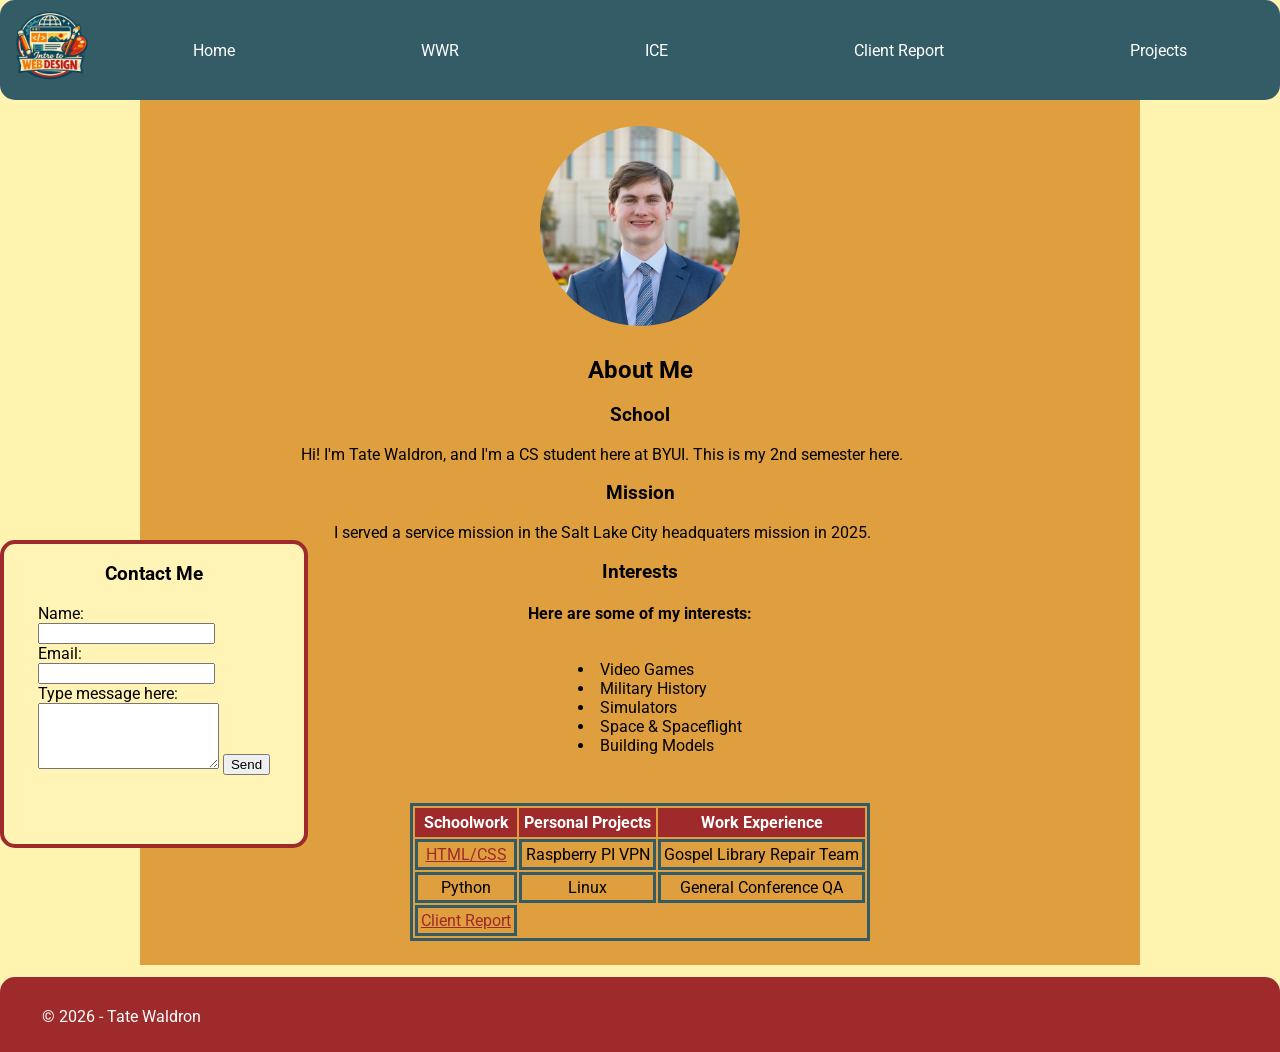
<file: index.html>
<!DOCTYPE html>
<html lang="en">

<head>
    <meta charset="UTF-8">
    <meta name="viewport" content="width=device-width, initial-scale=1.0">
    <title>Portal Page</title>
    <link rel="stylesheet" href="styles/styles.css">
</head>

<body>
    <div id="content">
        <header>
            <img class="logo" src="images/wdd130logo.png" alt="Logo">
            <nav>
                <a href="index.html">Home</a>
                <a href="wwr/index.html">WWR</a>
                <a href="ice.html">ICE</a>
                <a href="client_report.html">Client Report</a>
                <a href="projects.html">Projects</a>
            </nav>
        </header>
        <main class="info">
            <section id="aboutme">
                <img src="images/tatew.jpg" alt="me" id="portrait">
                <h1>About Me</h1>
                <section id="school">
                    <h3>School</h3>
                    <p>Hi! I'm Tate Waldron, and I'm a CS student here at BYUI. This is my 2nd semester here.</p>
                </section>
                <section id="mission">
                    <h3>Mission</h3>
                    <p>I served a service mission in the Salt Lake City headquaters mission in 2025.</p>
                </section>
                <section id="interests">
                    <h3>Interests</h3>
                    <h4>Here are some of my interests:</h4>
                    <ul>
                        <li>Video Games</li>
                        <li>Military History</li>
                        <li>Simulators</li>
                        <li>Space & Spaceflight</li>
                        <li>Building Models</li>
                    </ul>
                </section id="table">
                <!--Pretend this are links to additional webpages!-->
                <table>
                    <tr>
                        <th>Schoolwork</th>
                        <th>Personal Projects</th>
                        <th>Work Experience</th>
                    </tr>
                    <tr>
                        <td><a href="ice.html">HTML/CSS</a></td>
                        <td>Raspberry PI VPN</td>
                        <td>Gospel Library Repair Team</td>
                    </tr>
                    <tr>
                        <td>Python</td>
                        <td>Linux</td>
                        <td>General Conference QA</td>
                    </tr>
                    <tr>
                        <td><a href="client_report.html">Client Report</a></td>
                    </tr>
                </table>
            </section>
        </main>
        <aside>
            <section id="contact">
                <h1>Contact Me</h1>
                <form>
                    <label for="name">Name:</label><br>
                    <input type="text" id="name" name="name"><br>
                    <label for="email">Email:</label><br>
                    <input type="email" id="email" name="email"><br>
                    <label for="message">Type message here:</label><br>
                    <textarea id="message" name="message" rows="4"></textarea>
                    <input type="submit" value="Send">
                </form>
            </section>
        </aside>
        <footer>
            <p>&copy; 2026 - Tate Waldron</p>
        </footer>
    </div>
</body>

</html>
</file>
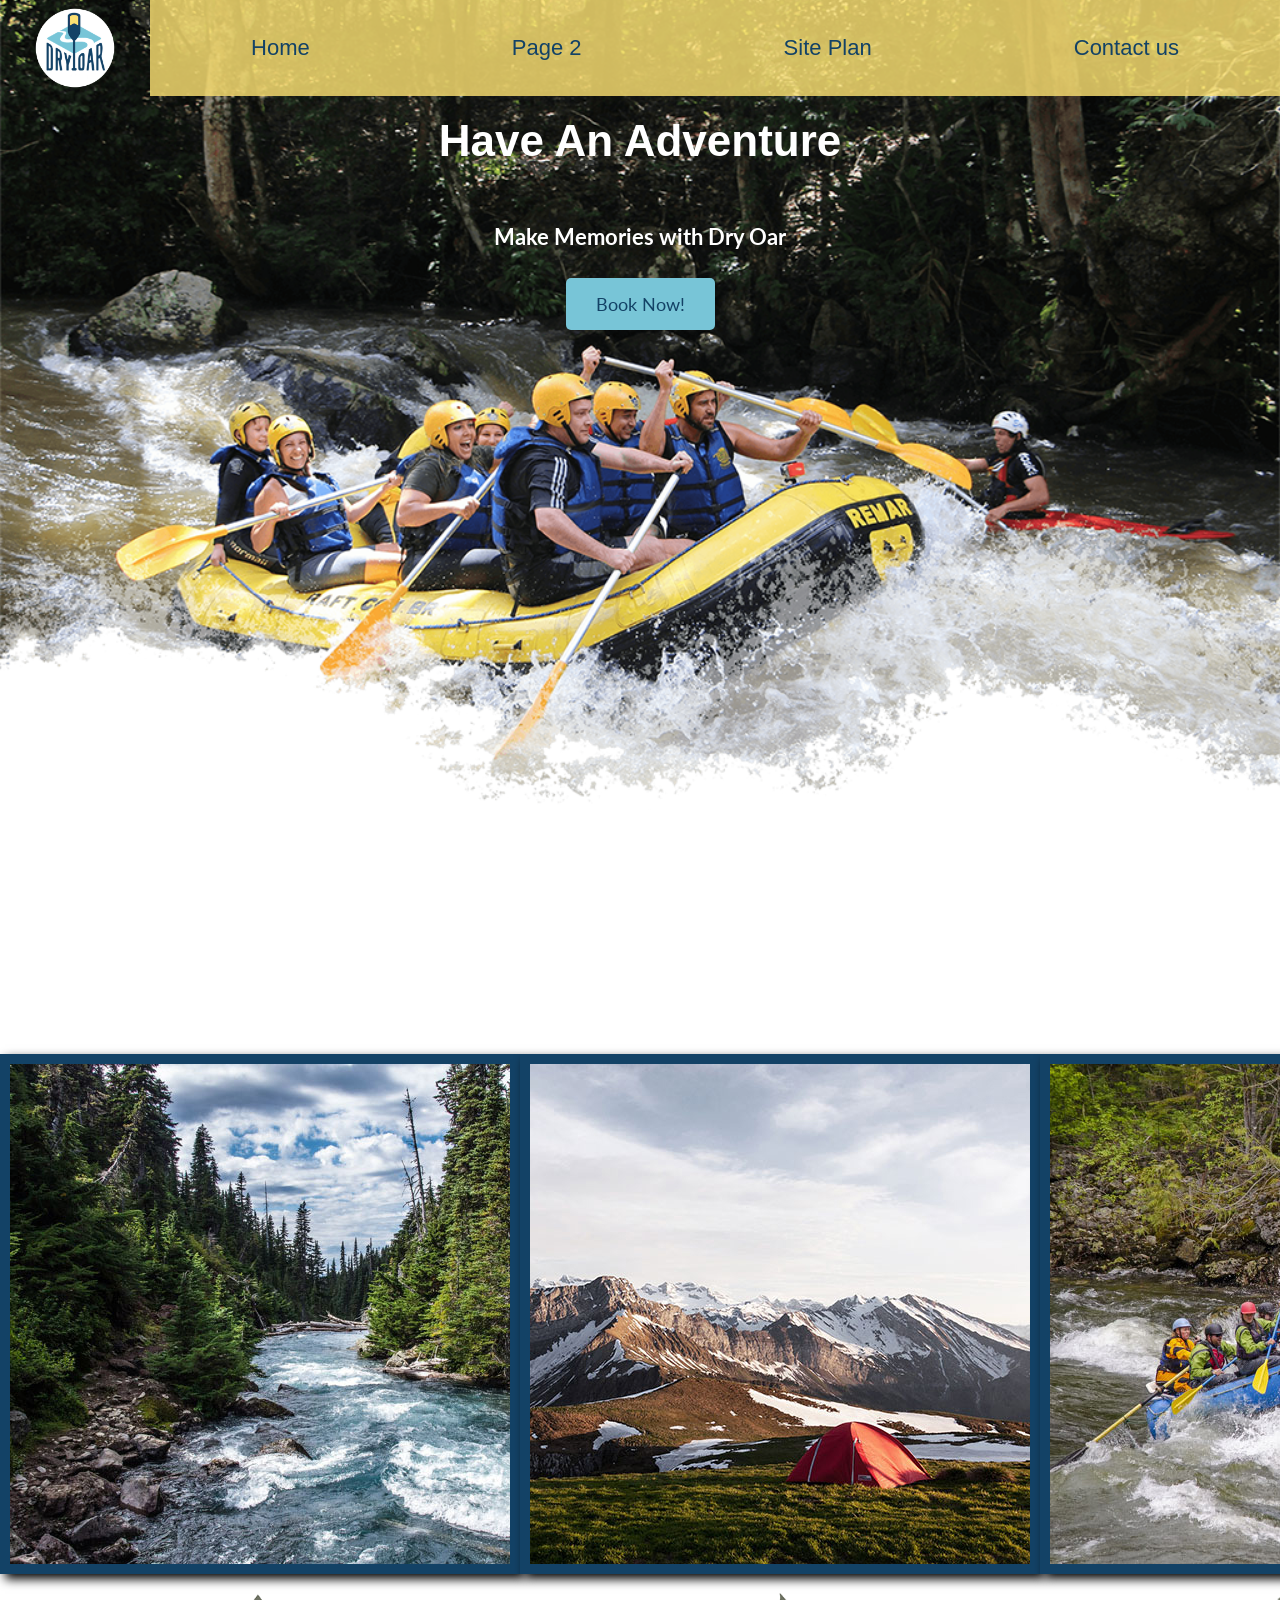
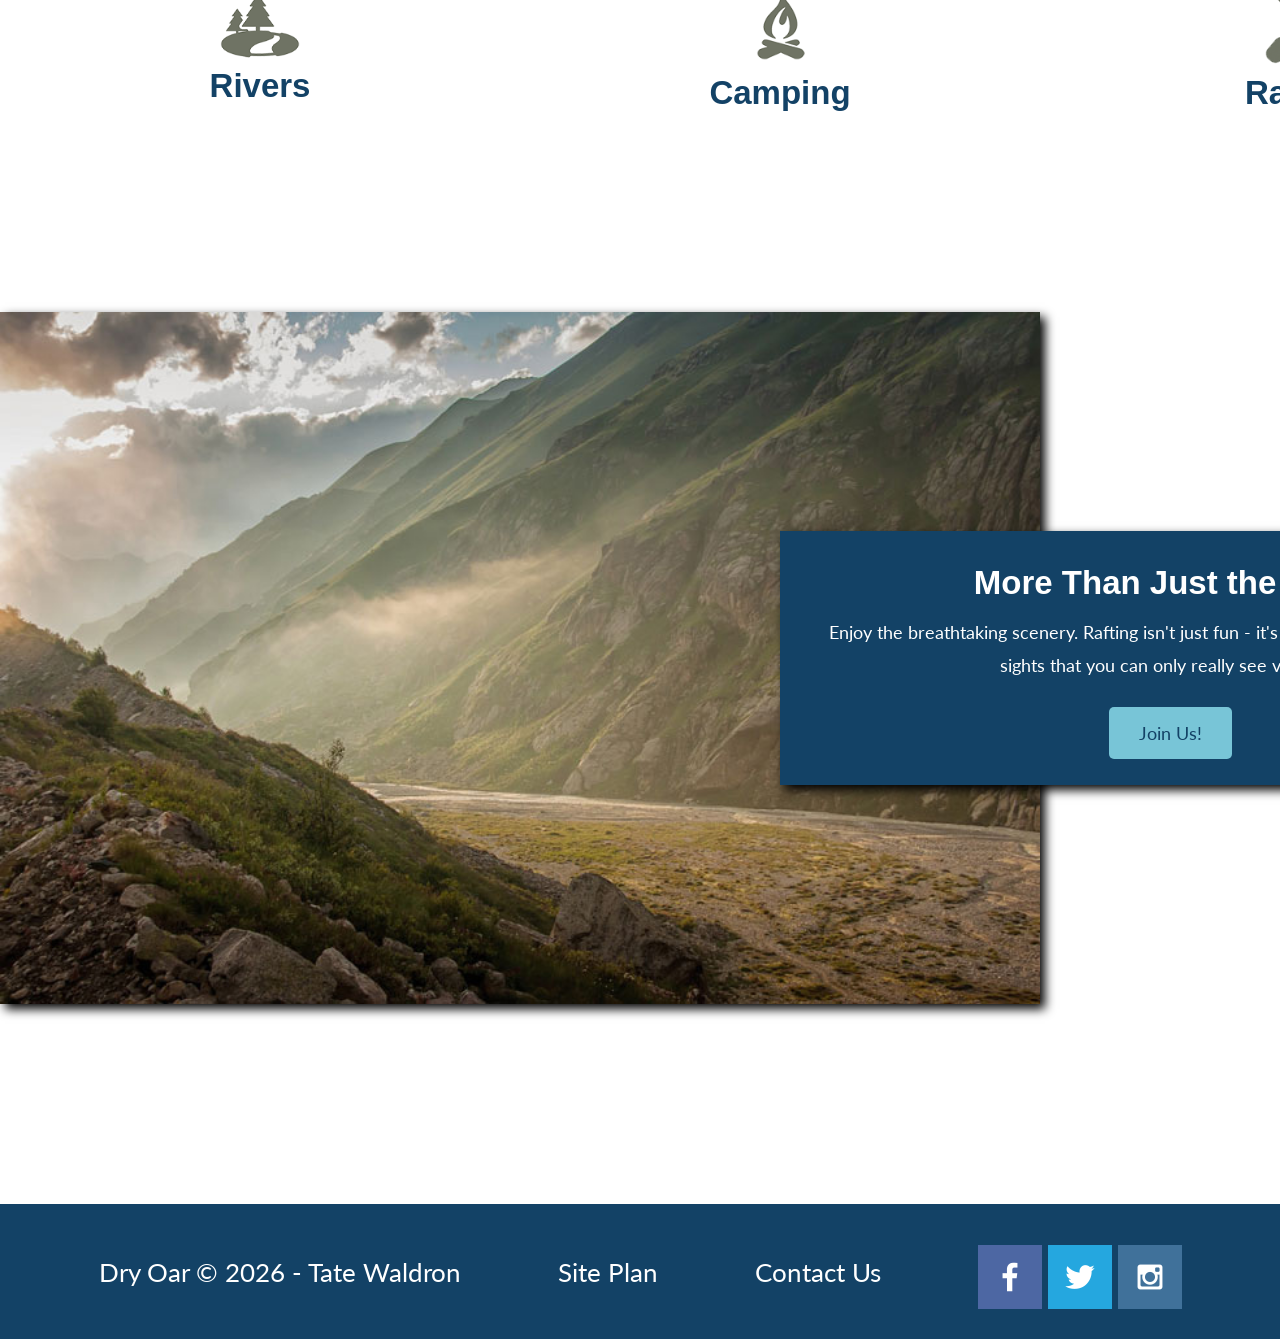
<file: wwr/index.html>
<!DOCTYPE html>
<html lang="en">

<head>
    <meta charset="UTF-8">
    <meta name="viewport" content="width=device-width, initial-scale=1.0">
    <title>Homepage</title>
    <link rel="stylesheet" href="styles/style.css">
</head>

<body>
    <div id="content">
        <header>
            <a id="logo_link" href="index.html">
                <img class="logo" src="images/logo.png" alt="Dry Oar Logo">
            </a>
            <nav>
                <a href="index.html">Home</a>
                <a href="#">Page 2</a>
                <a href="site-plan-rafting.html">Site Plan</a>
                <a href="contactus.html">Contact us</a>
            </nav>
        </header>
        <div id="hero">
            <div id="hero-box">
                <img id="hero-img" src="images/hero.png" alt="People enjoying white water rafting">
            </div>
            <section id="hero-msg">
                <h1 class="home-title">Have An Adventure</h1>
                <h4>Make Memories with Dry Oar</h4>
                <div class="button-box">
                    <a class="book" href="contactus.html">Book Now!</a>
                </div>
            </section>
        </div>
        <main class="home-grid">
            <section class="rivers-card">
                <img class="card-img" src="images/rivers.jpg" alt="river in forest">
                <img class="icon" src="images/river_icon.png" alt="river icon">
                <h2>Rivers</h2>
            </section>
            <section class="camping-card">
                <img class="card-img" src="images/camping.jpg" alt="tent in mountain">
                <img class="icon" src="images/fire_icon.png" alt="fire icon">
                <h2>Camping</h2>
            </section>
            <section class="rapids-card">
                <img class="card-img" src="images/rapids.jpg" alt="rafting boat">
                <img class="icon" src="images/oars.png" alt="oars icon">
                <h2>Rapids</h2>
            </section>
            <div id="background"></div>
            <img class="mountains" src="images/mountains.jpg" alt="Misty Mountains">
            <section class="msg">
                <h2>More Than Just the Thrill</h2>
                <p>Enjoy the breathtaking scenery. Rafting isn't just fun - it's a good way to get to beutiful sights
                    that
                    you can only really see via river!</p>
                <a class="join" href="rivers.html">Join Us!</a>
            </section>
        </main>
        <footer>
            <p>Dry Oar &copy; 2026 - Tate Waldron</p>
            <p><a href="site-plan-rafting.html">Site Plan</a></p>
            <p><a href="contactus.html">Contact Us</a></p>
            <div class="social">
                <a target="_blank" href="https://facebook.com">
                    <img src="images/facebook.png" alt="fb icon">
                </a>
                <a target="_blank" href="https://twitter.com">
                    <img src="images/twitter.png" alt="twitter icon">
                </a>
                <a target="_blank" href="https://instagram.com">
                    <img src="images/instagram.png" alt="instagram icon">
                </a>
            </div>
        </footer>
    </div>
</body>

</html>
</file>
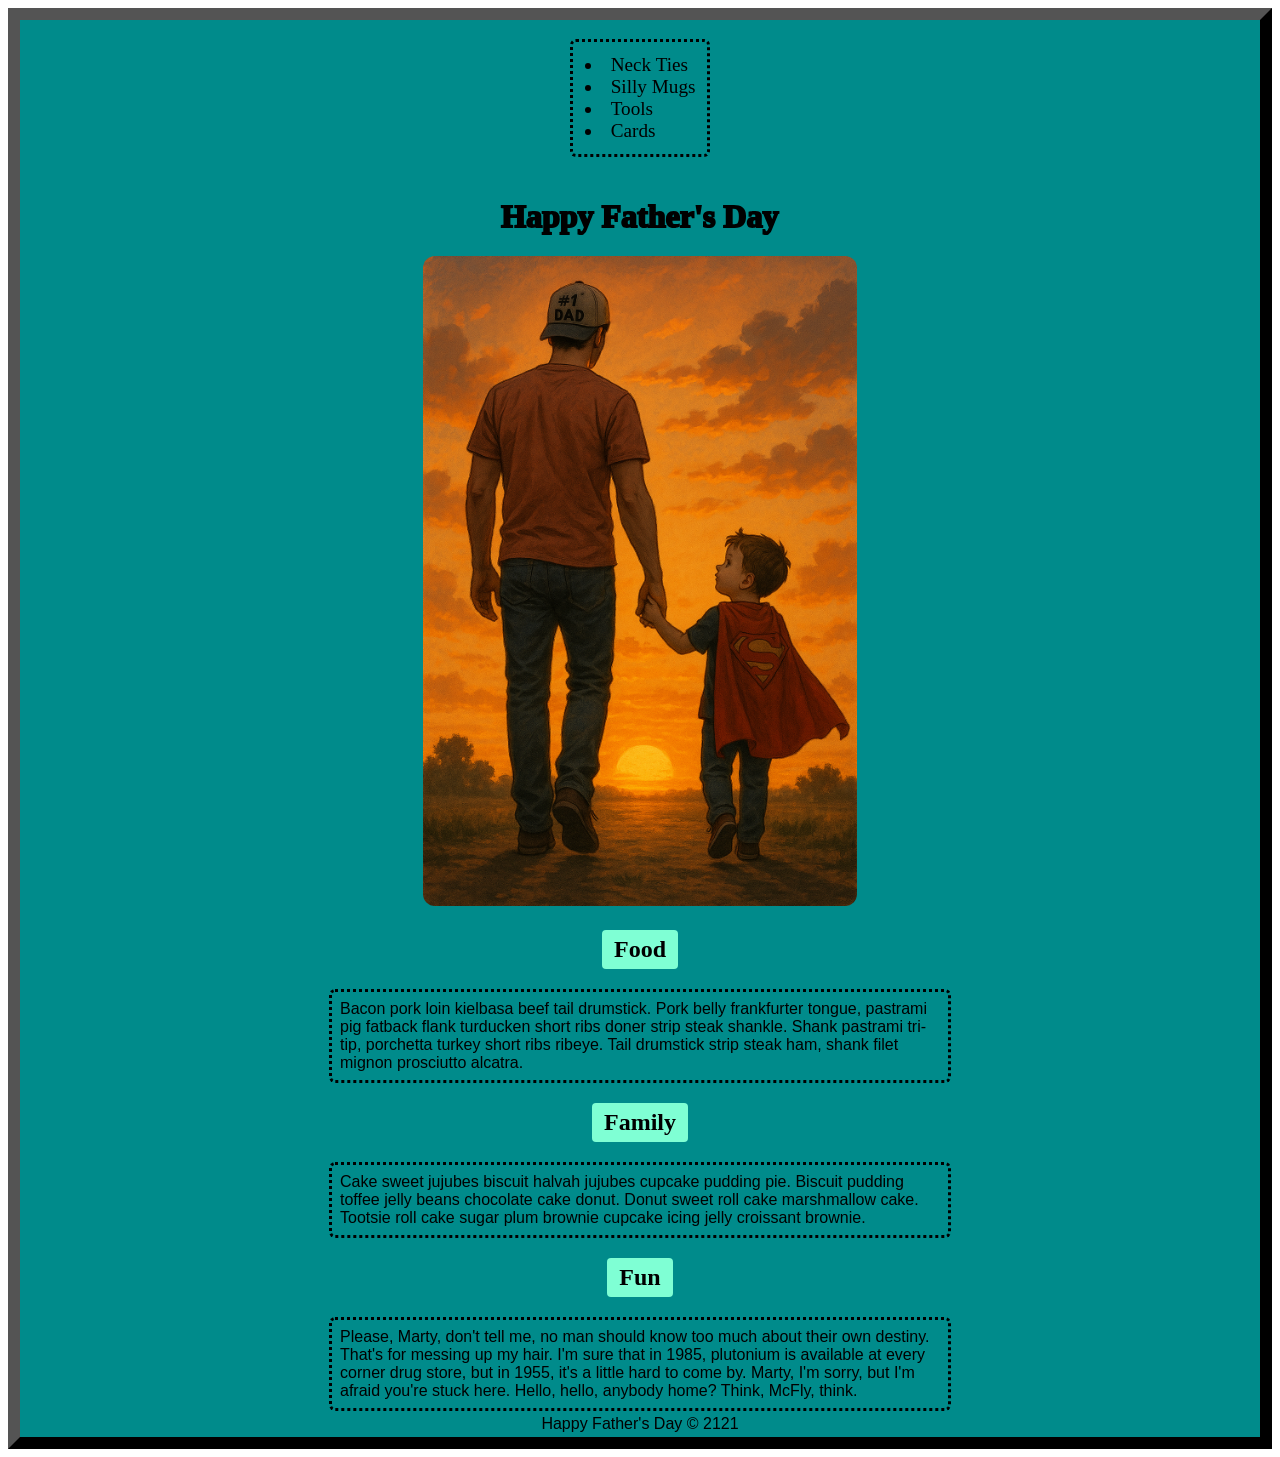
<file: ice/fathersday/index.html>
<!DOCTYPE html>
<html lang="en">

<head>
    <meta charset="UTF-8">
    <meta name="viewport" content="width=device-width, initial-scale=1.0">
    <title>Father's Day Page</title>
    <link rel="stylesheet" href="styles/styles.css">
</head>

<body>
    <div id="wrapper">
        <header>
            <nav>
                <ul>
                    <li>Neck Ties</li>
                    <li>Silly Mugs</li>
                    <li>Tools</li>
                    <li>Cards</li>
                </ul>
            </nav>
        </header>
        <main>
            <h1>Happy Father's Day</h1>
            <img src="images/fathersday.png">
            <section>
                <h2>Food</h2>
                <p>Bacon pork loin kielbasa beef tail drumstick. Pork belly frankfurter tongue,
                     pastrami pig fatback flank turducken short ribs doner strip steak shankle.
                      Shank pastrami tri-tip, porchetta turkey short ribs ribeye. 
                      Tail drumstick strip steak ham, shank filet mignon prosciutto alcatra. </p>
            </section>
            <section>
                <h2>Family</h2>
                <p>Cake sweet jujubes biscuit halvah jujubes cupcake pudding pie. Biscuit
                    pudding toffee jelly beans chocolate cake donut. Donut sweet roll cake
                    marshmallow cake. Tootsie roll cake sugar plum brownie cupcake icing
                    jelly croissant brownie.</p>
            </section>
            <section>
                <h2>Fun</h2>
                <p>Please, Marty, don't tell me, no man should know too much about their own
                     destiny. That's for messing up my hair. I'm sure that in 1985, 
                     plutonium is available at every corner drug store, but in 1955, 
                     it's a little hard to come by. Marty, I'm sorry, but I'm afraid 
                     you're stuck here. Hello, hello, anybody home? Think, McFly, think. 
                     </p>
            </section>
        </main>
        <footer>
            Happy Father's Day &copy; 2121
        </footer>
    </div>
</body>

</html>
</file>
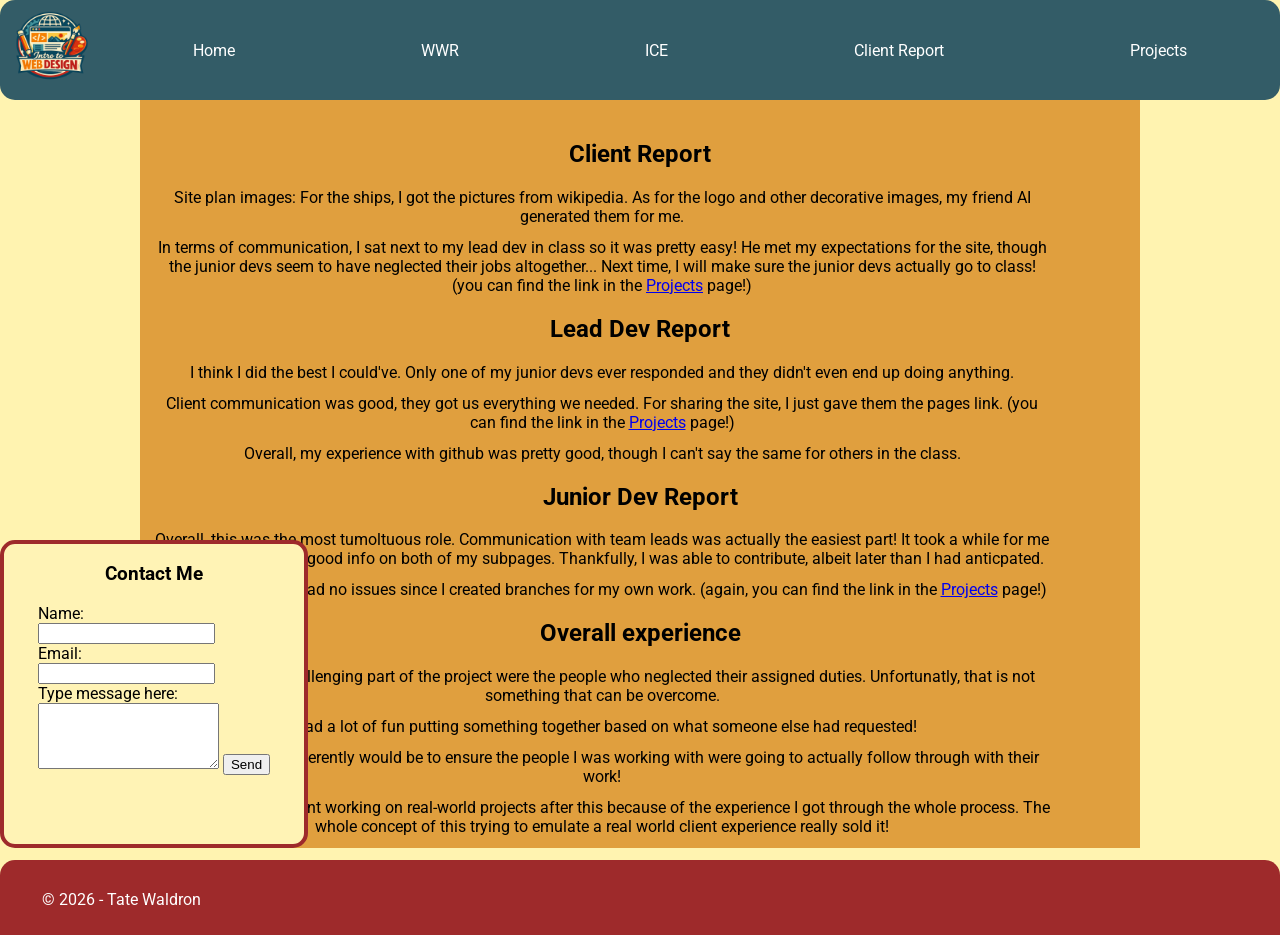
<file: client_report.html>
<!DOCTYPE html>
<html lang="en">

<head>
    <meta charset="UTF-8">
    <meta name="viewport" content="width=device-width, initial-scale=1.0">
    <title>Client Report</title>
    <link rel="stylesheet" href="styles/styles.css">
</head>

<body>
    <div id="content">
        <header>
            <img class="logo" src="images/wdd130logo.png" alt="Logo">
            <nav>
                <a href="index.html">Home</a>
                <a href="wwr/index.html">WWR</a>
                <a href="ice.html">ICE</a>
                <a href="client_report.html">Client Report</a>
                <a href="projects.html">Projects</a>
            </nav>
        </header>
        <main class="info">
            <div class="projreport">
                <h2>Client Report</h2>
                <p>Site plan images: For the ships, I got the pictures from
                    wikipedia. As for the logo and other decorative images, my friend AI generated them
                    for me.</p>
                <p>In terms of communication, I sat next to my lead dev in class so
                    it was pretty easy! He met my expectations for the site,
                    though the junior devs seem to have neglected their jobs
                    altogether... Next time, I will make sure the junior devs
                    actually go to class! (you can find the link in the
                    <a href="projects.html">Projects</a> page!)
                </p>
                <h2>Lead Dev Report</h2>
                <p>I think I did the best I could've. Only one of my junior devs
                    ever responded and they didn't even end up doing anything.
                </p>
                <p>Client communication was good, they got us everything we
                    needed. For sharing the site, I just gave them the pages link.
                    (you can find the link in the <a href="projects.html">Projects</a> page!)
                </p>
                <p>Overall, my experience with github was pretty good, though I
                    can't say the same for others in the class.
                </p>
                <h2>Junior Dev Report</h2>
                <p>Overall, this was the most tumoltuous role. Communication with
                    team leads was actually the easiest part! It took a while for me
                    to actually get some good info on both of my subpages.
                    Thankfully, I was able to contribute, albeit later than I had
                    anticpated.
                </p>
                <p>In terms of github, I had no issues since I created branches
                    for my own work.
                    (again, you can find the link in the <a href="projects.html">Projects</a> page!)
                </p>
                <h2>Overall experience</h2>
                <p>By far the most challenging part of the project were the people
                    who neglected their assigned duties. Unfortunatly, that is not something that can be overcome.
                </p>
                <p>I had a lot of fun putting something together based on what
                    someone else had requested!
                </p>
                <p>What I would do differently would be to ensure the people I was
                    working with were going to actually follow through with their
                    work!
                </p>
                <p>I do feel more confident working on real-world projects after
                    this because of the experience I got through the whole process.
                    The whole concept of this trying to emulate a real world
                    client experience really sold it!
                </p>
            </div>
        </main>
        <aside>
            <section id="contact">
                <h1>Contact Me</h1>
                <form>
                    <label for="name">Name:</label><br>
                    <input type="text" id="name" name="name"><br>
                    <label for="email">Email:</label><br>
                    <input type="email" id="email" name="email"><br>
                    <label for="message">Type message here:</label><br>
                    <textarea id="message" name="message" rows="4"></textarea>
                    <input type="submit" value="Send">
                </form>
            </section>
        </aside>
        <footer>
            <p>&copy; 2026 - Tate Waldron</p>
        </footer>
    </div>
</body>

</html>
</file>
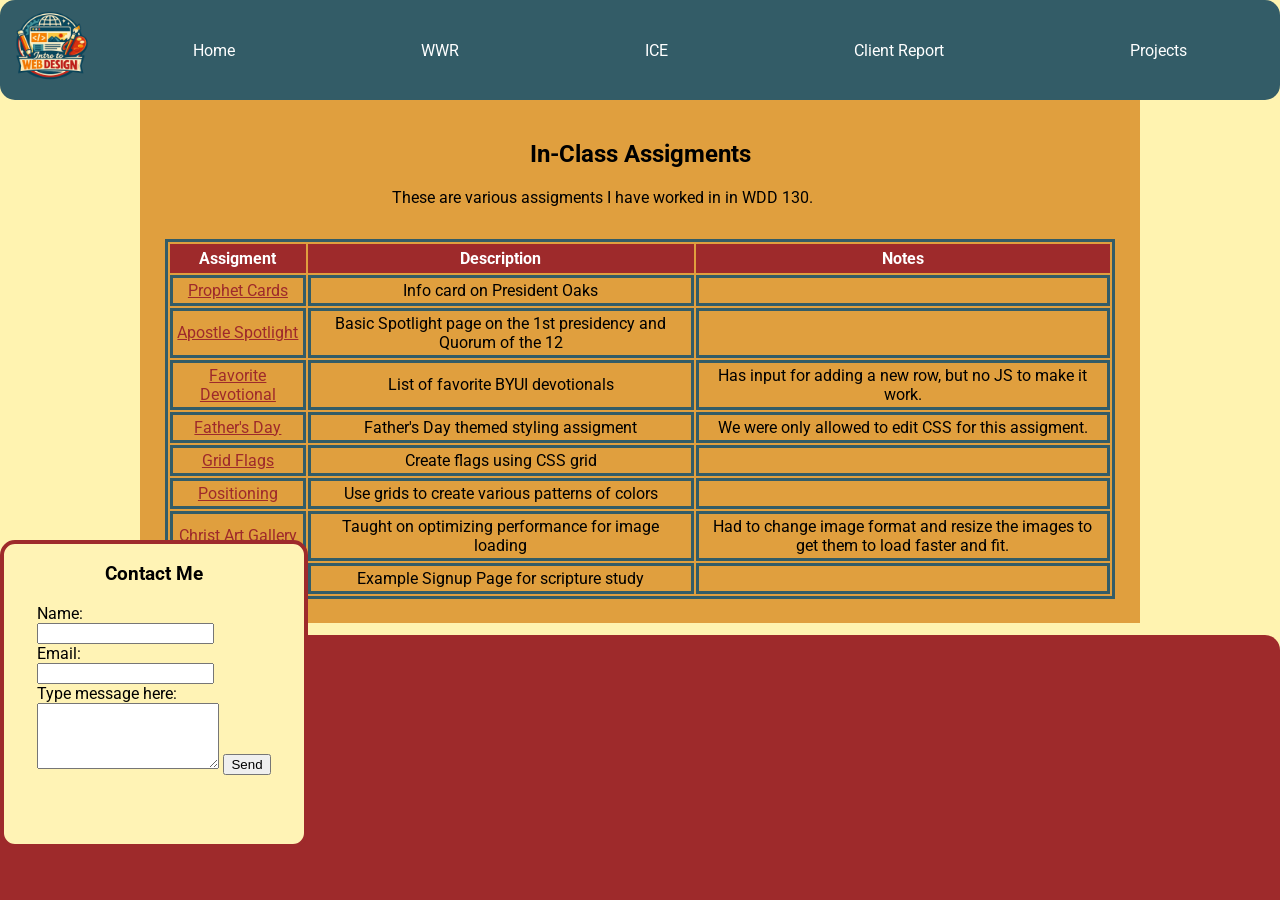
<file: ice.html>
<!DOCTYPE html>
<html lang="en">

<head>
    <meta charset="UTF-8">
    <meta name="viewport" content="width=device-width, initial-scale=1.0">
    <title>In-Class Assignments</title>
    <link rel="stylesheet" href="styles/styles.css">
</head>

<body>
    <div id="content">
        <header>
            <img class="logo" src="images/wdd130logo.png" alt="Logo">
            <nav>
                <a href="index.html">Home</a>
                <a href="wwr/index.html">WWR</a>
                <a href="ice.html">ICE</a>
                <a href="client_report.html">Client Report</a>
                <a href="projects.html">Projects</a>
            </nav>
        </header>
        <main class="info">
            <section id="ice-info">
                <h1>In-Class Assigments</h1>
                <p>These are various assigments I have worked in in WDD 130.</p>
                <table>
                    <tr>
                        <th>Assigment</th>
                        <th>Description</th>
                        <th>Notes</th>
                    </tr>
                    <tr>
                        <td><a href="ice/prophet_cards/oaks.html" target="_blank">Prophet Cards</a></td>
                        <td>Info card on President Oaks</td>
                        <td></td>
                    </tr>
                    <tr>
                        <td><a href="ice/apostle_spotlight/apostles.html" target="_blank">Apostle Spotlight</a></td>
                        <td>Basic Spotlight page on the 1st presidency and Quorum of the 12</td>
                        <td></td>
                    </tr>
                    <tr>
                        <td><a href="ice/favorite_devo/favdevo.html" target="_blank">Favorite Devotional</a></td>
                        <td>List of favorite BYUI devotionals</td>
                        <td>Has input for adding a new row, but no JS to make it work.</td>
                    </tr>
                    <tr>
                        <td><a href="ice/fathersday/index.html" target="_blank">Father's Day</a></td>
                        <td>Father's Day themed styling assigment</td>
                        <td>We were only allowed to edit CSS for this assigment.</td>
                    </tr>
                    <tr>
                        <td><a href="ice/grid_flags/flags.html" target="_blank">Grid Flags</a></td>
                        <td>Create flags using CSS grid</td>
                        <td></td>
                    </tr>
                    <tr>
                        <td><a href="ice/positioning/positioning.html" target="_blank">Positioning</a></td>
                        <td>Use grids to create various patterns of colors</td>
                        <td></td>
                    </tr>
                    <tr>
                        <td><a href="ice/gallery/" target="_blank">Christ Art Gallery</a></td>
                        <td>Taught on optimizing performance for image loading</td>
                        <td>Had to change image format and resize the images to get them to load faster and fit.</td>
                    </tr>
                    <tr>
                        <td><a href="ice/signup/signup.html" target="_blank">Signup</a></td>
                        <td>Example Signup Page for scripture study</td>
                        <td></td>
                    </tr>
                </table>
            </section>
        </main>
        <aside>
            <section id="contact">
                <h1>Contact Me</h1>
                <form>
                    <label for="name">Name:</label><br>
                    <input type="text" id="name" name="name"><br>
                    <label for="email">Email:</label><br>
                    <input type="email" id="email" name="email"><br>
                    <label for="message">Type message here:</label><br>
                    <textarea id="message" name="message" rows="4"></textarea>
                    <input type="submit" value="Send">
                </form>
            </section>
        </aside>
        <footer>
            <p>&copy; 2026 - Tate Waldron</p>
        </footer>
    </div>
</body>

</html>
</file>
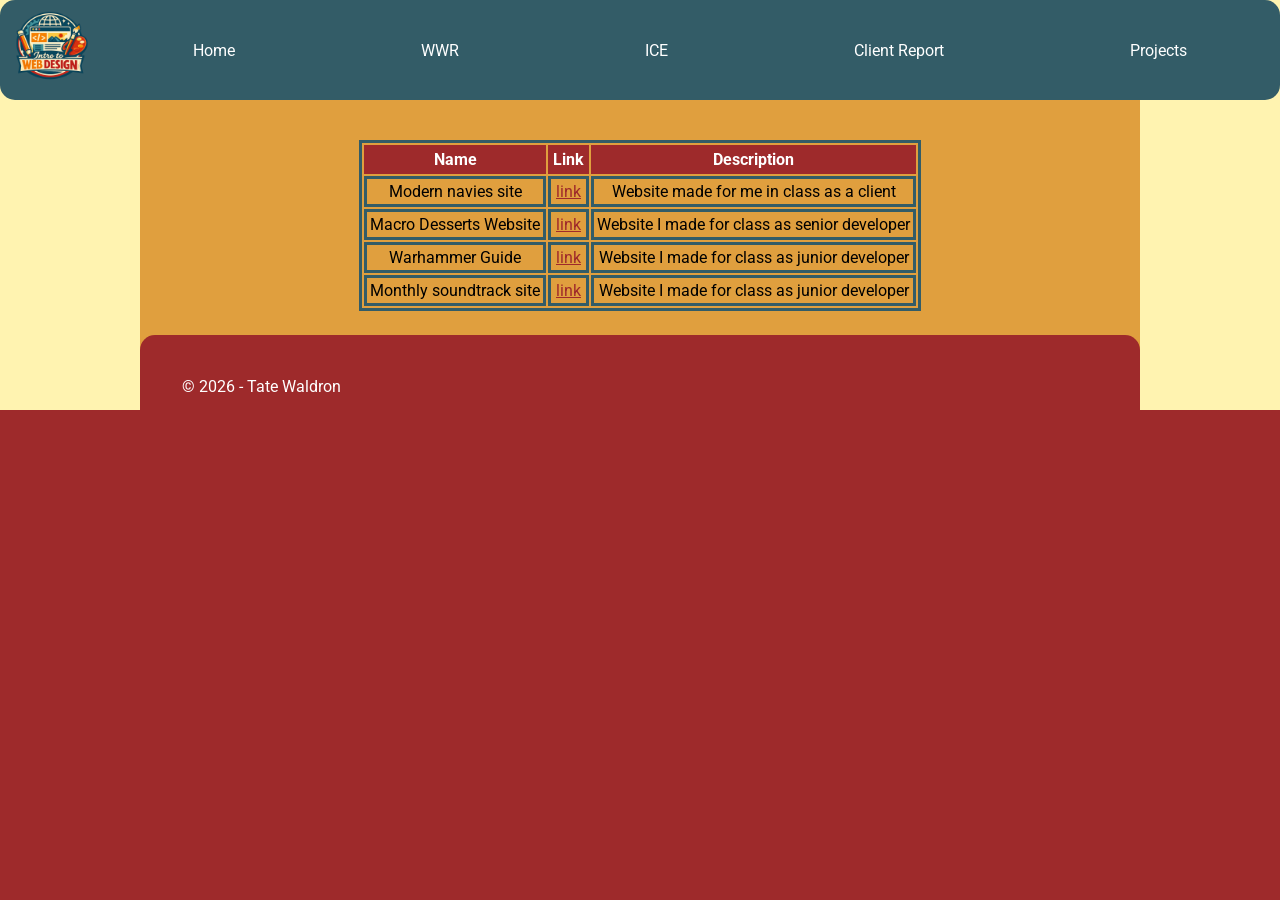
<file: projects.html>
<!DOCTYPE html>
<html lang="en">

<head>
    <meta charset="UTF-8">
    <meta name="viewport" content="width=device-width, initial-scale=1.0">
    <title>Projects</title>
    <link rel="stylesheet" href="styles/styles.css">
</head>

<body>
    <div id="content">
        <header>
            <img class="logo" src="images/wdd130logo.png" alt="Logo">
            <nav>
                <a href="index.html">Home</a>
                <a href="wwr/index.html">WWR</a>
                <a href="ice.html">ICE</a>
                <a href="client_report.html">Client Report</a>
                <a href="projects.html">Projects</a>
            </nav>
        </header>
        <main class="info">
            <section id="table">
                <!--Pretend this are links to additional webpages!-->
                <table>
                    <tr>
                        <th>Name</th>
                        <th>Link</th>
                        <th>Description</th>
                    </tr>
                    <tr>
                        <td>Modern navies site</td>
                        <td><a href="https://sirwormith.github.io/wdd130-waldron/" target="_blank">link</a></td>
                        <td>Website made for me in class as a client</td>
                    </tr>
                    <tr>
                        <td>Macro Desserts Website</td>
                        <td><a href="https://tmwaldo1-ai.github.io/wdd130-viola/" target="_blank">link</a></td>
                        <td>Website I made for class as senior developer</td>
                    </tr>
                    <tr>
                        <td>Warhammer Guide</td>
                        <td><a href="https://vio-rgb.github.io/wdd130-foster/Unit-Suggestions.html"
                                target="_blank">link</a>
                        </td>
                        <td>Website I made for class as junior developer</td>
                    </tr>
                    <tr>
                        <td>Monthly soundtrack site</td>
                        <td><a href="https://jon-the-russian.github.io/wdd130-kobayashi/page2.html"
                                target="_blank">link</a>
                        </td>
                        <td>Website I made for class as junior developer</td>
                    </tr>
                </table>
            </section>
            <footer>
                <p>&copy; 2026 - Tate Waldron</p>
            </footer>
    </div>
</body>

</html>
</file>
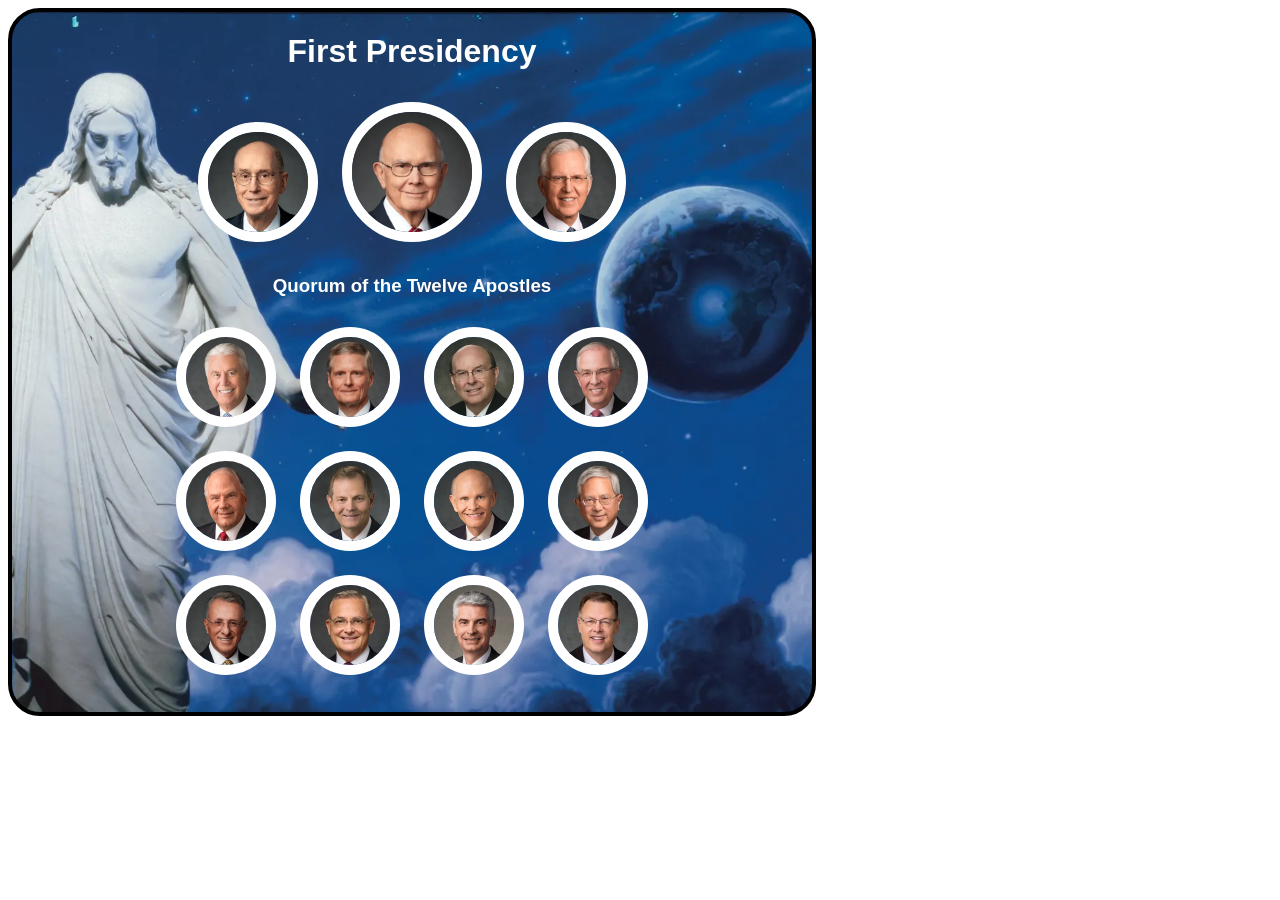
<file: ice/apostle_spotlight/apostles.html>
<!DOCTYPE html>
<html lang="en">

<head>
    <meta charset="UTF-8">
    <meta name="viewport" content="width=device-width, initial-scale=1.0">
    <title>Apostles Spotlights</title>
    <style>
        /* Insert styles here */
        h1,
        h3 {
            font-family: Arial, Helvetica, sans-serif;
            color: white;
        }

        #box {
            border: 4px solid black;
            height: 700px;
            width: 800px;
            background-image: url(images/christus.webp);
            background-position: center;
            background-size: cover;
            border-radius: 32px;
            text-align: center;
        }

        .spotlight {
            border: 10px solid white;
            width: 80px;
            height: 80px;
            border-radius: 50%;
            overflow: hidden;
            display: inline-block;
            margin: 10px;
        }

        .spotlight img {
            width: 80px;
        }

        .spotlight:hover {
            border-color: black;
        }

        .firstpres {
            width: 100px;
            height: 100px;
        }

        .firstpres img {
            width: 100px;
        }

        .prophet {
            width: 120px;
            height: 120px
        }

        .prophet img {
            width: 120px;
        }

        #twelveapostles {
            margin:20px 150px
        }
    </style>
</head>

<body>
    <!-- Insert HTML elements here -->
    <div id="box">
        <h1>First Presidency</h1>
        <div class="spotlight firstpres">
            <img src="images/eyring.webp">
        </div>
        <div class="spotlight firstpres prophet">
            <img src="images/oaks.webp">
        </div>
        <div class="spotlight firstpres">
            <img src="images/christofferson.webp">
        </div>
        <h3>Quorum of the Twelve Apostles</h3>
        <div id="twelveapostles">
            <div class="spotlight">
                <img src="images/uchtdorf.webp">
            </div>
            <div class="spotlight">
                <img src="images/bednar.webp">
            </div>
            <div class="spotlight">
                <img src="images/cook.webp">
            </div>
            <div class="spotlight">
                <img src="images/anderson.webp">
            </div>
            <div class="spotlight">
                <img src="images/rasband.webp">
            </div>
            <div class="spotlight">
                <img src="images/stevenson.webp">
            </div>
            <div class="spotlight">
                <img src="images/renlund.webp">
            </div>
            <div class="spotlight">
                <img src="images/gong.webp">
            </div>
            <div class="spotlight">
                <img src="images/soares.webp">
            </div>
            <div class="spotlight">
                <img src="images/kearon.webp">
            </div>
            <div class="spotlight">
                <img src="images/causse.webp">
            </div>
            <div class="spotlight">
                <img src="images/gilbert.webp">
            </div>
        </div>
    </div>
</body>

</html>
</file>
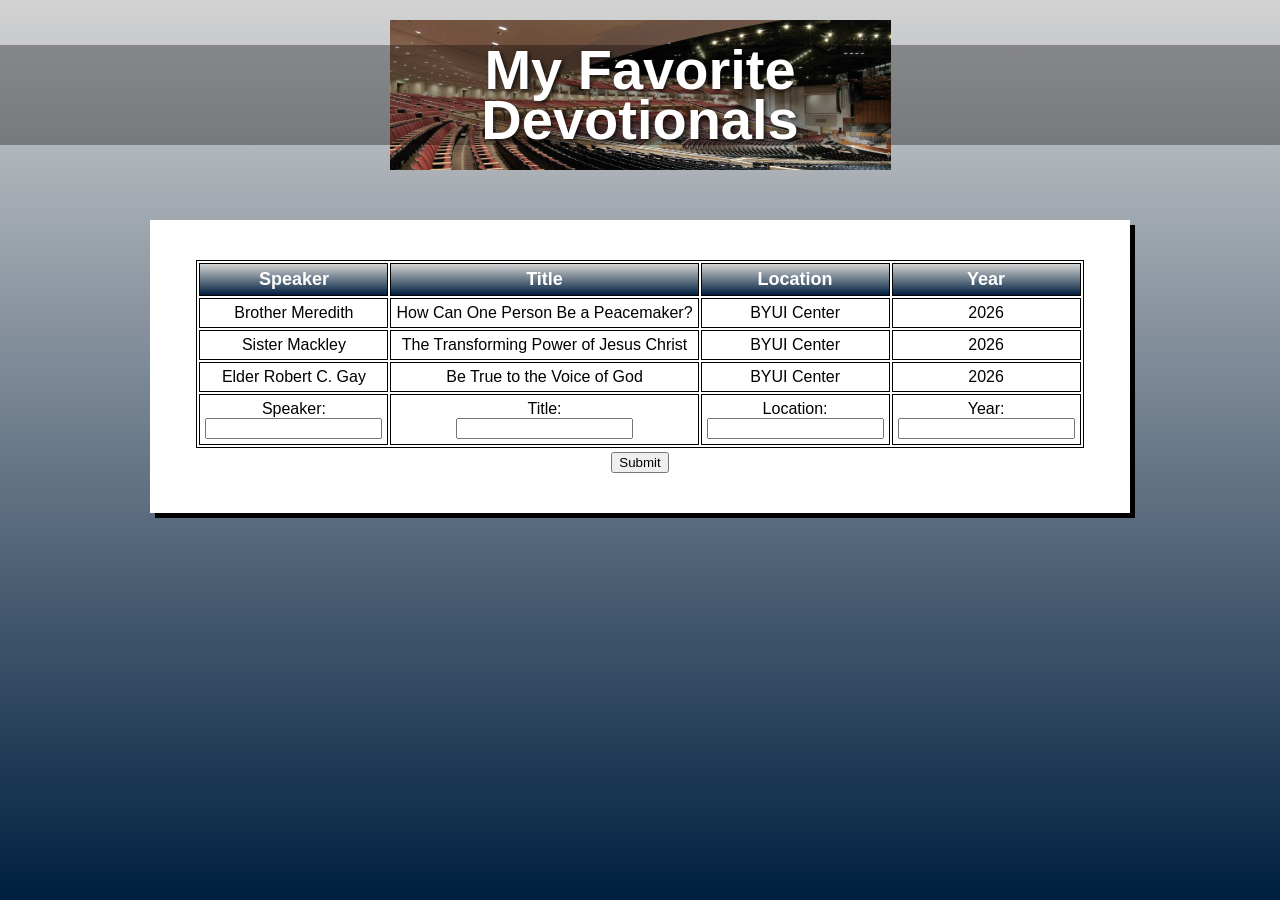
<file: ice/favorite_devo/favdevo.html>
<!DOCTYPE html>
<html lang="en">

<head>
  <meta charset="UTF-8" />
  <meta name="viewport" content="width=device-width, initial-scale=1.0" />
  <title>My Favorite Devotionals</title>
  <link rel="stylesheet" href="styles/styles.css" />
</head>

<body>
  <div class="container">
    <header class="header">
      <div class="header-image">
        <h1>My Favorite<br>Devotionals</h1>
      </div>
    </header>
    <main>
      <div class="content-box">
        <!-- Add your devotional content here -->
        <table>
          <tr>
            <th>Speaker</th>
            <th>Title</th>
            <th>Location</th>
            <th>Year</th>
          </tr>
          <td>Brother Meredith</td>
          <td>How Can One Person Be a Peacemaker?</td>
          <td>BYUI Center</td>
          <td>2026</td>
          <tr>
            <td>Sister Mackley</td>
            <td>The Transforming Power of Jesus Christ</td>
            <td>BYUI Center</td>
            <td>2026</td>
          </tr>
          <tr>
            <td>Elder Robert C. Gay</td>
            <td>Be True to the Voice of God</td>
            <td>BYUI Center</td>
            <td>2026</td>
          </tr>
          <tr>
            <form>
              <td><label for="speaker">Speaker:</label><br>
                <input type="text" id="speaker" name="speaker"><br>
              </td>
              <td>
                <label for="title">Title:</label><br>
                <input type="text" id="title" name="title"><br>
              </td>
              <td>
                <label for="location">Location:</label><br>
                <input type="text" id="location" name="location"><br>
              </td>
              <td>
                <label for="year">Year:</label><br>
                <input type="text" id="year" name="year"><br>
              </td>

            </form>
          </tr>
        </table>
        <input type="submit" class="submitbtn" value="Submit">
      </div>
    </main>
  </div>
</body>

</html>
</file>
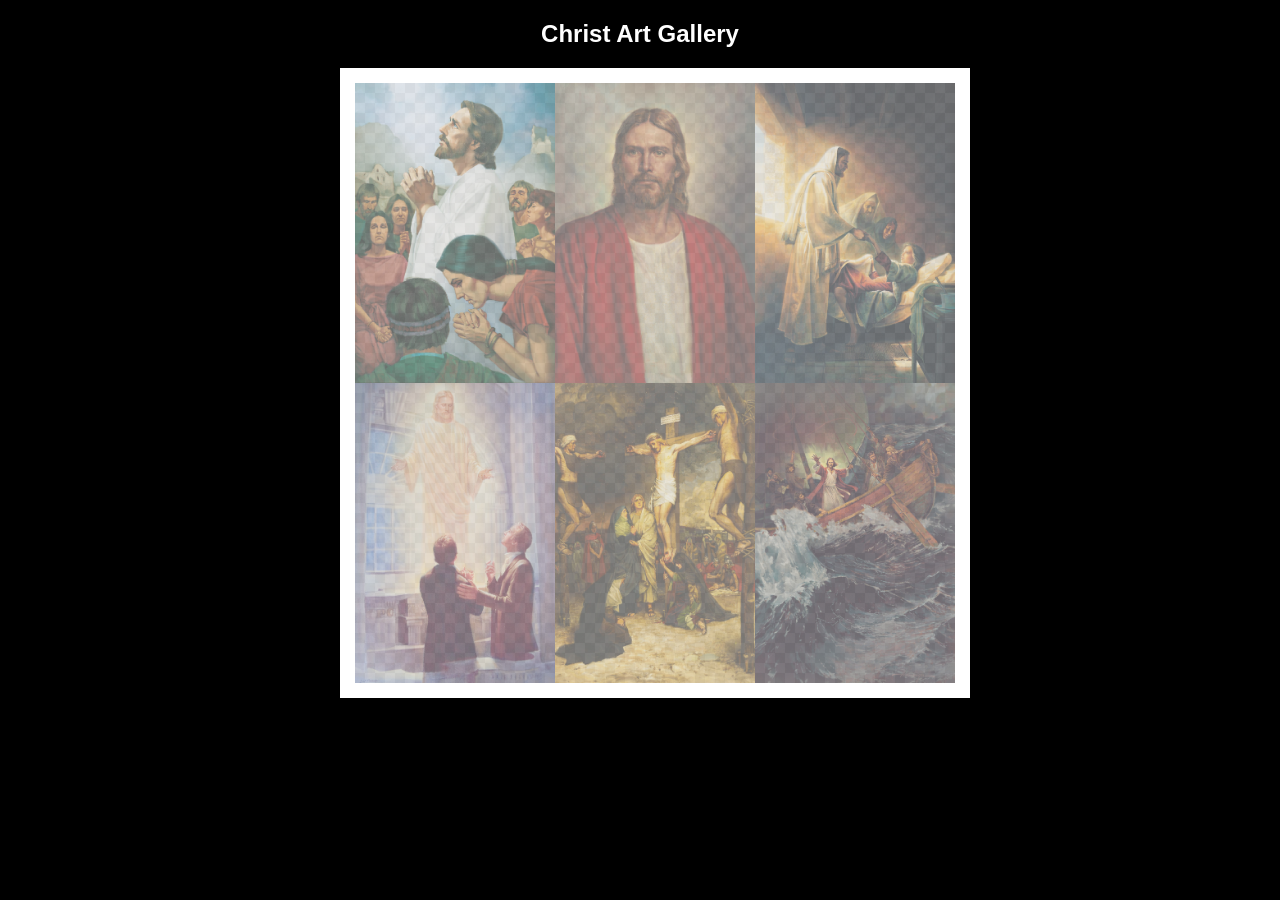
<file: ice/gallery/gallery.html>
<!DOCTYPE html>
<html lang="en">
<head>
    <meta charset="UTF-8">
    <meta name="viewport" content="width=device-width, initial-scale=1.0">
    <title>Images of Christ</title>
    <style>
        body {
            background: black;
        }
        #wrapper{
            width: 600px;
            margin: 0 auto;
        }
        nav {
            color: white;
            text-align: center;
            font-family: Haettenschweiler, 'Arial Narrow Bold', sans-serif;
        }
        #gallery{
            display: grid;
            grid-template-columns: 200px 200px 200px;
            border: 15px solid rgb(255, 255, 255);
            width: 100%;
            background-color: #ddd;
            background-image:
                linear-gradient(45deg, #ccc 26%, transparent 26%), 
                linear-gradient(135deg, #ccc 26%, transparent 26%),
                linear-gradient(45deg, transparent 75%, #ccc 75%),
                linear-gradient(135deg, transparent 75%, #ccc 75%);
            background-size: 20px 20px; /* Must be a square */
            background-position: 0 0, 10px 0, 10px -10px, 0px 10px; 
            
        }
        #gallery a {
            cursor: url('images/christus.png'), pointer;
        }
        #gallery img {
            /* make a thumbnail of the image that is 200x300 
               instead of using width and height here to help the page load faster */
            width: 200px; 
            height: 300px;

            opacity:50%;
            display:block;
        }
        #gallery img:hover{
            opacity: 100%;
        }
    </style>
</head>
<body>
    <div id="wrapper">
        <nav>
            <h1>Christ Art Gallery</h1>
        </nav>
        <main>
            <div id="gallery">
                <a href="images/small/img1thmb.jpg"><img src="images/big/img1.jpg" alt="Christ praying with the Nephites" ></a>
                <a href="images/small/img2thmb.jpg"><img src="images/big/img2.jpg" alt="Jesus the Christ" ></a>
                <a href="images/small/img3thmb.jpg"><img src="images/big/img3.jpg" alt="Jesus Raising the Daughter of Jairus" ></a>
                <a href="images/small/img4thmb.jpg"><img src="images/big/img4.jpg" alt="The Lord Appears in the Kirtland Temple" ></a>
                <a href="images/small/img5thmb.jpg"><img src="images/big/img5.jpg" alt="Crucifixion of Jesus Christ" ></a>
                <a href="images/small/img6thmb.jpg"><img src="images/big/img6.jpg" alt="Jesus Calms the Storm" ></a>
            </div>
        </main>
    </div>
</body>
</html>
</file>
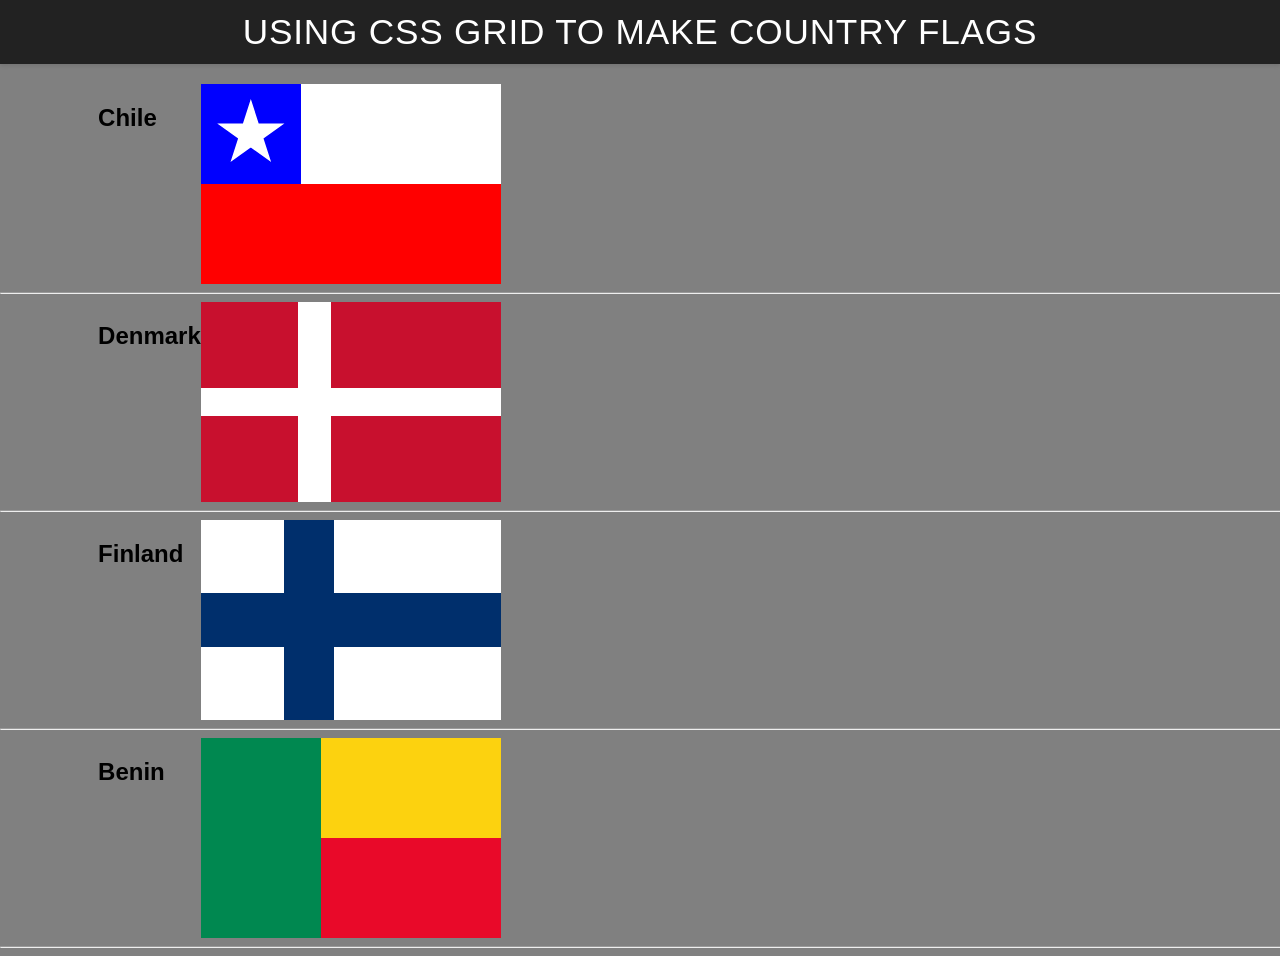
<file: ice/grid_flags/flags.html>
<!DOCTYPE html>
<html lang="en">

<head>
    <meta charset="UTF-8">
    <meta name="viewport" content="width=device-width, initial-scale=1.0">
    <title>Flag</title>
    <style>
        body {
            margin: 0;
            font-family: 'Helvetica Neue', sans-serif;
            background-color: gray;
        }

        header {
            background-color: #222;
            color: #fff;
            padding: 0.75rem 1.5rem;
            display: flex;
            align-items: center;
            justify-content: center;
            font-size: 1.1rem;
            letter-spacing: 0.05rem;
            text-transform: uppercase;
            box-shadow: 0 2px 4px rgba(0, 0, 0, 0.1);
        }

        header h1 {
            margin: 0;
            font-weight: 400;
        }

        main {
            display: grid;
            grid-template-columns: .1fr .1fr 1fr .1fr;
            margin-top: 20px;
        }

        hr {
            width: 100%;
            grid-column: 1 / 5;
        }

        h2 {
            grid-column: 2/3;
        }

        #blue {
            background: blue;
            grid-column: 1 / 2;
            display: grid;
            align-items: center;
            justify-items: center;
        }

        #white {
            background: white;
            grid-column: 2 / 4;
        }

        #red {
            background: red;
            grid-column: 1 / 4;
        }



        #chile {
            display: grid;
            grid-template-columns: 1fr 1fr 1fr;
            grid-template-rows: 1fr 1fr;
            height: 200px;
            width: 300px;
        }

        #dred1 {
            background: #c8102e;
            grid-column: 1 / 1;
        }

        #dred2 {
            background: #c8102e;
            grid-column: 3 / 3;
        }

        #dred3 {
            background: #c8102e;
            grid-column: 1 / 1;
            grid-row: 3/3;
        }

        #dred4 {
            background: #c8102e;
            grid-column: 3 / 3;
            grid-row: 3/3;
        }

        #denmark {
            display: grid;
            grid-template-columns: 12fr 4fr 21fr;
            grid-template-rows: 12fr 4fr 12fr;
            height: 200px;
            width: 300px;
            background-color: #ffff;
        }

        #fwhite1 {
            background-color: #ffff;
            grid-column: 1 / 1;
            grid-row: 1 / 1;
        }

        #fwhite2 {
            background-color: #ffff;
            grid-column: 3 / 3;
            grid-row: 1 / 1;
        }

        #fwhite3 {
            background-color: #ffff;
            grid-column: 1 / 1;
            grid-row: 3 / 3;
        }

        #fwhite4 {
            background-color: #ffff;
            grid-column: 3 / 3;
            grid-row: 3 / 3;
        }

        #finland {
            display: grid;
            grid-template-columns: 5fr 3fr 10fr;
            grid-template-rows: 4fr 3fr 4fr;
            height: 200px;
            width: 300px;
            background-color: #002f6c;
        }

        #bgreen {
            background-color: #008850;
            grid-column: 1/1;
            grid-row: 1/3;
        }

        #byellow {
            background-color: #fcd20f;
            grid-column: 2/2;
            grid-row: 1/1;
        }

        #benin {
            display: grid;
            grid-template-columns: 6fr 9fr;
            grid-template-rows: 5fr 5fr;
            height: 200px;
            width: 300px;
            background-color: #e90929;
        }

        #redstripe1 {
            background-color: #c8102e;
            grid-template-columns: 1 / 1;
            grid-template-rows: 1 / 4;
        }

        #uk {
            display: grid;
            grid-template-columns: 20fr 2fr 6fr 2fr 20fr;
            grid-template-rows: 10fr 2fr 6fr 2fr 10fr;
            height: 180px;
            width: 300px;
            background-color: #012169;

        }

        .star {
            width: 70px;
            aspect-ratio: 1;
            background: white;
            clip-path: polygon(50% 0, 79% 90%, 2% 35%, 98% 35%, 21% 90%);
        }
    </style>
</head>

<body>
    <header>
        <h1>Using CSS Grid to make Country Flags</h1>
    </header>
    <main>
        <h2>Chile</h2>
        <div id="chile">
            <div id="blue">
                <div class="star"></div>
            </div>
            <div id="white"></div>
            <div id="red"></div>
        </div>
        <hr>

        <h2>Denmark</h2>
        <div id="denmark">
            <div id="dred1"></div>
            <div id="dred2"></div>
            <div id="dred3"></div>
            <div id="dred4"></div>
        </div>
        <hr>

        <h2>Finland</h2>
        <div id="finland">
            <div id="fwhite1"></div>
            <div id="fwhite2"></div>
            <div id="fwhite3"></div>
            <div id="fwhite4"></div>
        </div>
        <hr>

        <h2>Benin</h2>
        <div id="benin">
            <div id="bgreen"></div>
            <div id="byellow"></div>
            <div id="bred"></div>
        </div>
        <hr>

        <!-- <h2>Union Jack (UK)</h2>
        <div id="uk">
            <div id="redstripe1"></div>
            <div id="redstripe2"></div>
        </div>
        <hr> -->

    </main>
</body>

</html>
</file>
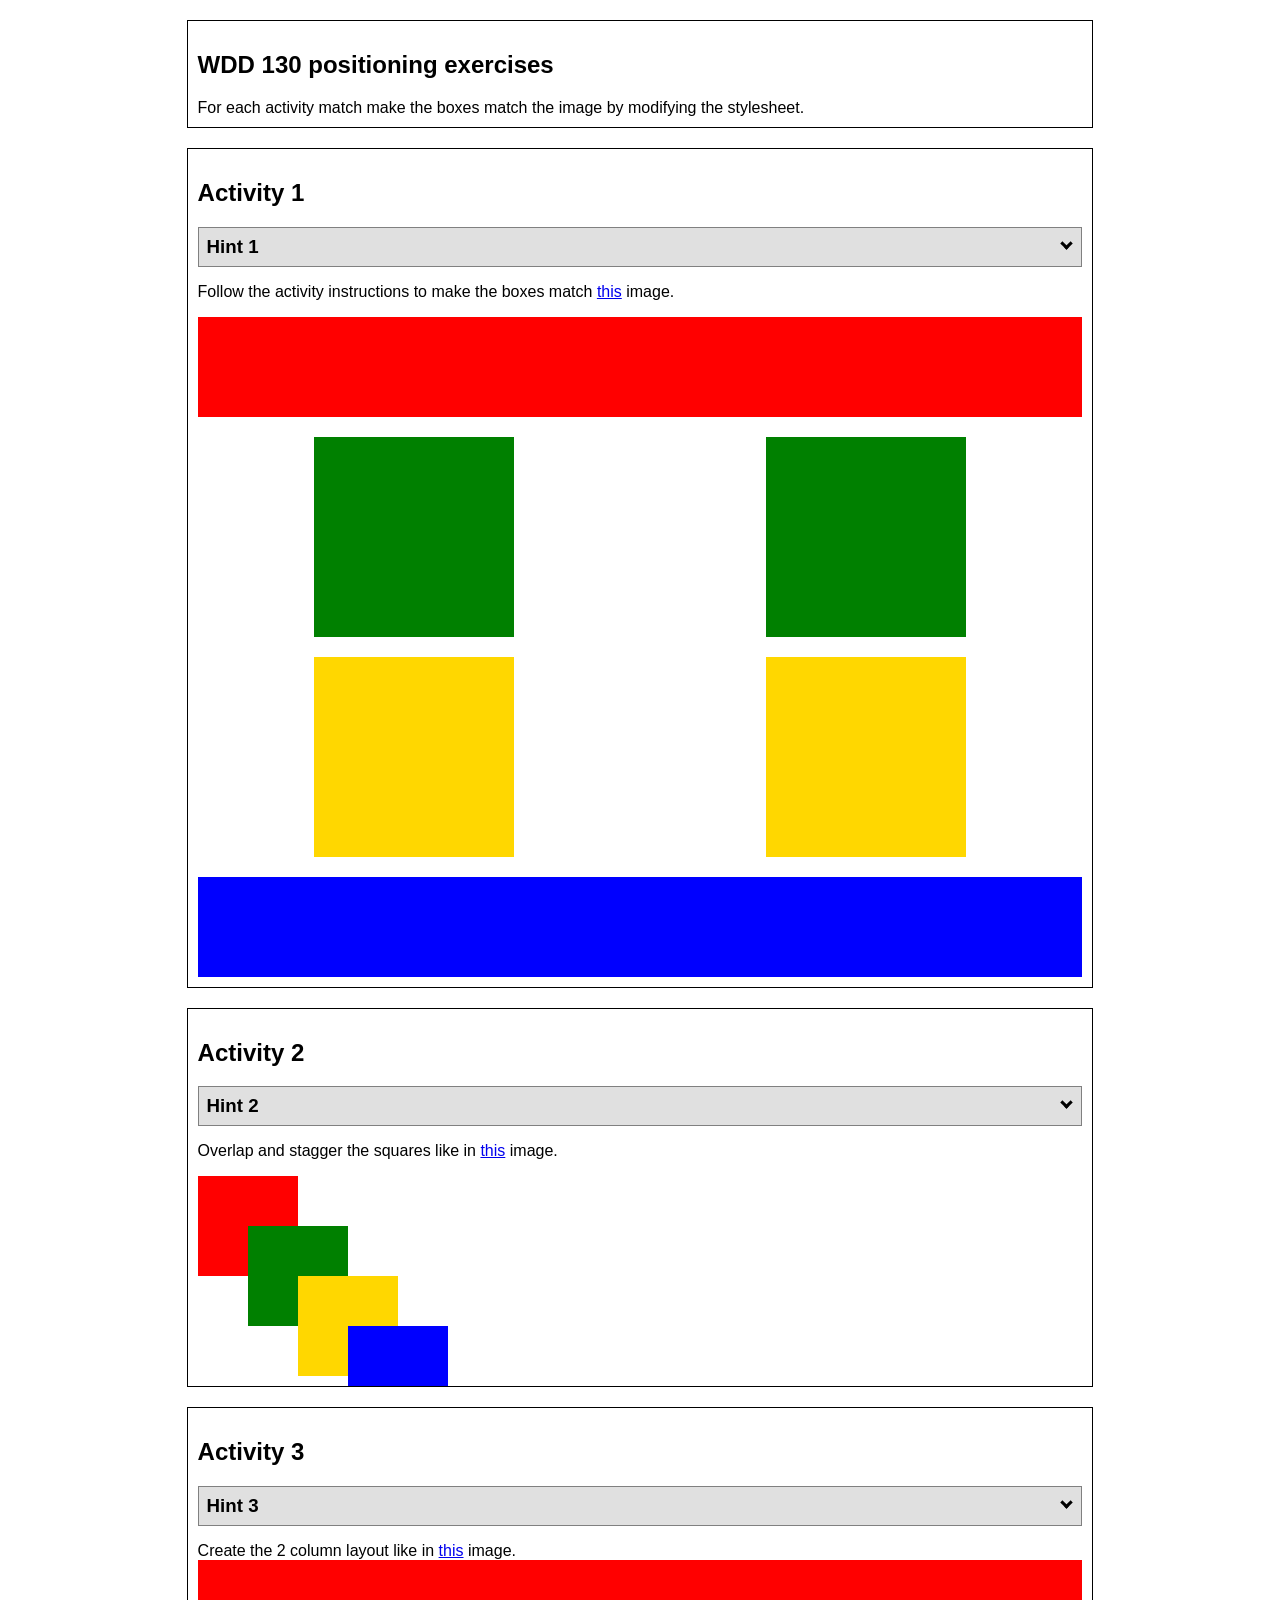
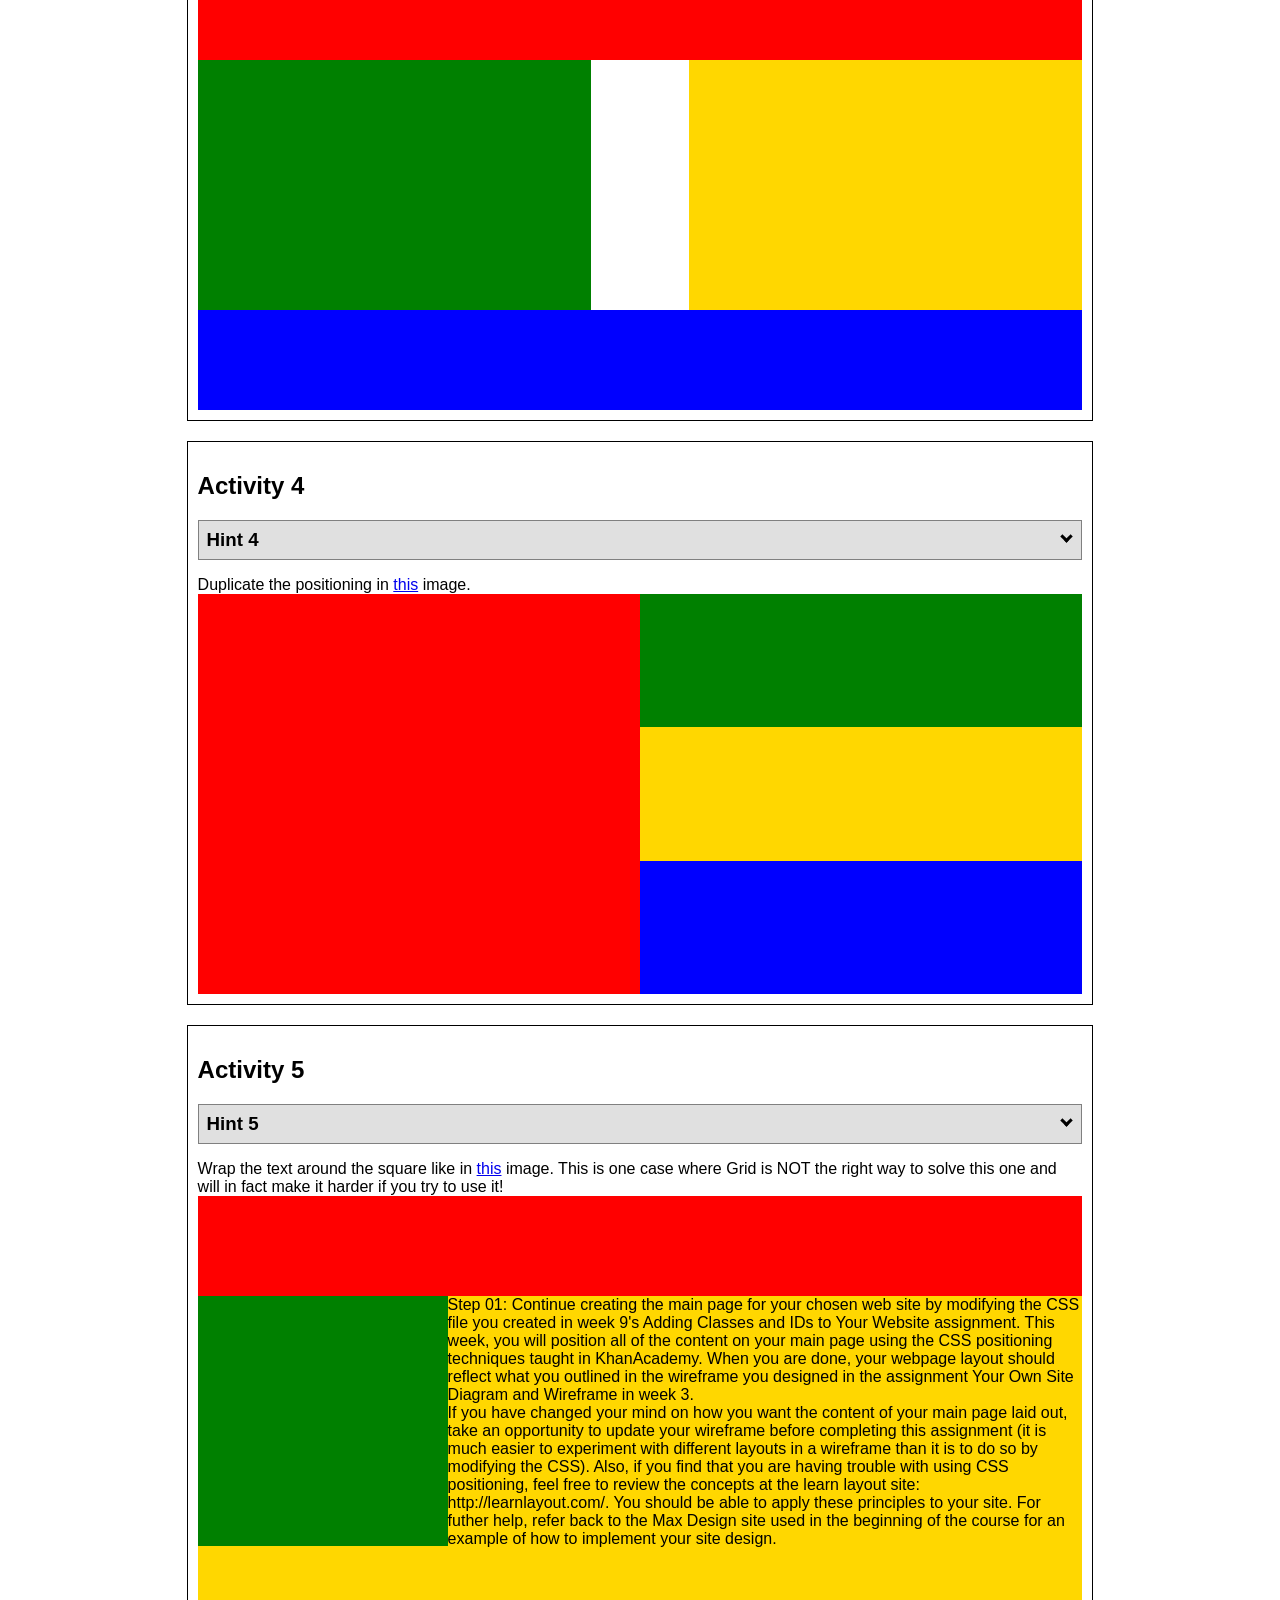
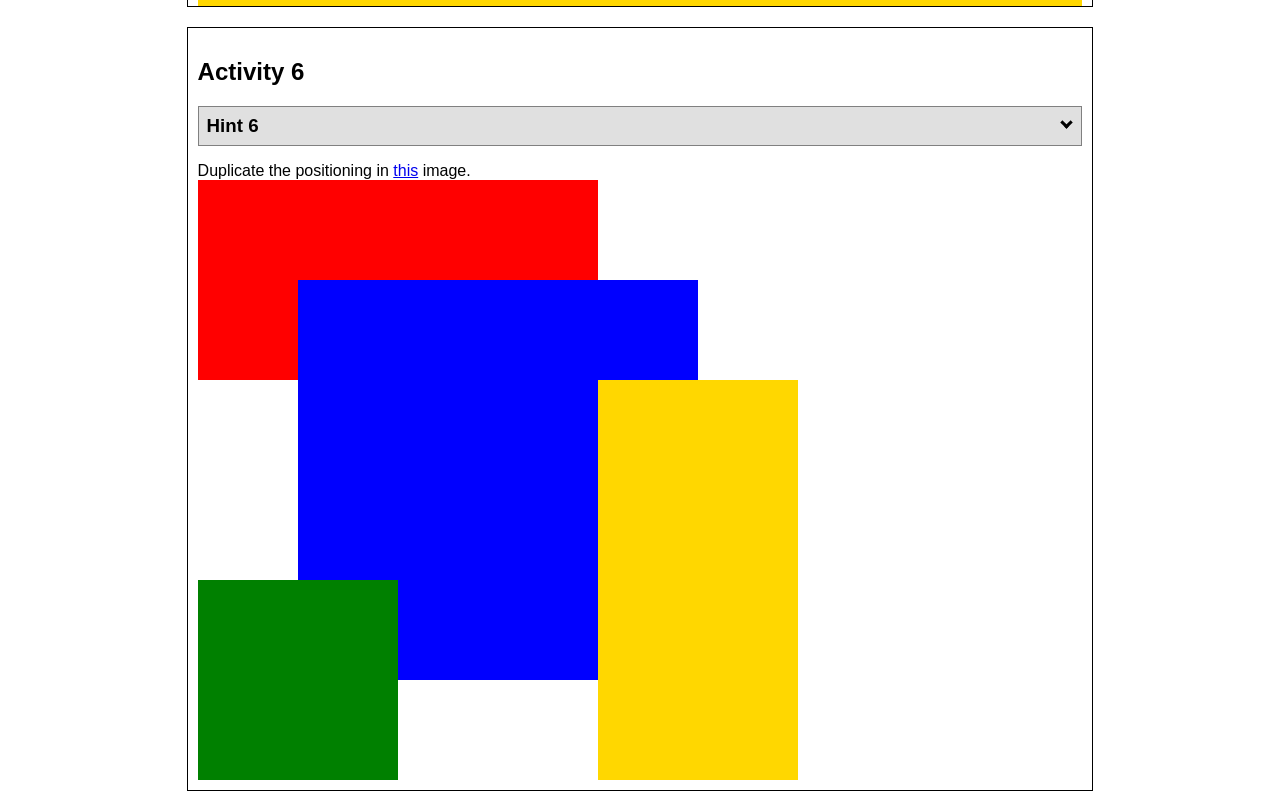
<file: ice/positioning/positioning.html>
<!DOCTYPE html>
<html lang="en">
  <head>
    <!-- HTML - Name: positioning.html -->
    <title>Positioning Activity</title>
    <link rel="stylesheet" type="text/css" href="positionstyles.css" />
  </head>
  <body>
    <div class="activity">
      <h2>WDD 130 positioning exercises</h2>
      For each activity match make the boxes match the image by modifying the stylesheet.</div>
    <div class="activity">
      <h2>Activity 1</h2>
      <section class="hint"><input type="checkbox" ><i></i> <h3>Hint 1</h3><div><p>Use the activity instructions for the firt activity</a></p></div></section>
      <p>Follow the activity instructions to make the boxes match  <a href="images/example1.png" target="_blank">this</a> image.</p>
      <div class="content1" >
        <div class="red1" ></div>
        <div class="green1" ></div>
        <div class="green1" ></div>
        <div class="yellow1"></div>
        <div class="yellow1"></div>
        <div class="blue1"></div>
      </div>
    </div>
    <div class="activity">
      <h2>Activity 2</h2>
      <section class="hint"><input type="checkbox" > <h3>Hint 2</h3><i></i><div>
      <ul>
      <li>grid-template-columns: 50px 50px 50px 50px 50px </li></ul></div></section>
      <p>Overlap and stagger the squares like in <a href="images/example2.png" target="_blank">this</a> image.</p>
      <div class="content2" >
        <div class="red2" ></div>
        <div class="green2" ></div>
        <div class="yellow2"></div>
        <div class="blue2"></div>
      </div>
    </div>
    <div class="activity">
      <h2>Activity 3</h2>
      <section class="hint"><input type="checkbox" > <h3>Hint 3</h3><i></i><div><p>This one is going to be best solved with CSS Grid. Remember to make the boxes the right width first...then start moving them around. </p><h4>Properties used:</h4><ul><li>display:grid;</li><li>grid-template-columns:</li><li>grid-column-gap:</li>
        <li>grid-column:</li>  </ul></div></section>
      Create the 2 column layout like in <a href="images/example3.png" target="_blank">this</a>  image.
      <div class="content3" >
        <div class="red3" ></div>
        <div class="green3" ></div>
        <div class="yellow3"></div>
        <div class="blue3"></div>
      </div>
    </div>
    <div class="activity">
      <h2>Activity 4</h2>
      <section class="hint"><input type="checkbox" > <h3>Hint 4</h3><i></i><div><p>For the others we have been primarily concerned with width. For this one you will need to adjust height as well. </p><h4>Properties used:</h4><ul><li>display:grid;</li><li>grid-template-columns:</li><li>grid-row:</li></ul></div></section>
      Duplicate the positioning in <a href="images/example4.png" target="_blank">this</a> image. 
      <div class="content4" >
        <div class="red4" ></div>
        <div class="green4" ></div>
        <div class="yellow4"></div>
        <div class="blue4"></div>
      </div>
    </div>

    <div class="activity">
      <h2>Activity 5</h2>
      <section class="hint"><input type="checkbox" > <h3>Hint 5</h3><i></i><div><p>Grid is <strong>not</strong> the right way to do this.  In fact there is only one way to really do that...and that is with float. Remember that we float the thing we want the text to wrap around.  Also remember to start by making all the shapes the right size and shape.</p><h4>Properties used:</h4><ul><li>float: left;</li></ul></div></section>
      Wrap the text around the square like in <a href="images/example5.png" target="_blank">this</a> image. This is one case where Grid is NOT the right way to solve this one and will in fact make it harder if you try to use it!
      <div class="content5" >
        <div class="red5" ></div>
        <div class="green5" ></div>
        <div class="yellow5">Step 01: Continue creating the main page for your chosen web site by modifying the CSS file you created in week 9's Adding Classes and IDs to Your Website assignment. This week, you will position all of the content on your main page using the CSS positioning techniques taught in KhanAcademy. When you are done, your webpage layout should reflect what you outlined in the wireframe you designed in the assignment Your Own Site Diagram and Wireframe in week 3. <br />
          If you have changed your mind on how you want the content of your main page laid out, take an opportunity to update your wireframe before completing this assignment (it is much easier to experiment with different layouts in a wireframe than it is to do so by modifying the CSS). Also, if you find that you are having trouble with using CSS positioning, feel free to review the concepts at the learn layout site: http://learnlayout.com/. You should be able to apply these principles to your site. For futher help, refer back to the Max Design site used in the beginning of the course for an example of how to implement your site design.</div>
        <div class="blue5"></div>
      </div>
    </div>
    <div class="activity">
      <h2>Activity 6</h2>
      <section class="hint"><input type="checkbox" > <h3>Hint 6</h3><i></i><div><p>This one is all about visualizing the grid behind the layout. If you are having a hard time doing that first: all the sizes are even multiples of 100, and second here is another example with the lines drawn: <a href="images/example6-hint.png" target="_blank">example 6 with lines</a>. For this one you will find it easiest if you use px for the column width. You can also use <kbd>z-index</kbd> to control the element layering.    </p><h4>Properties used:</h4><ul><li>display:grid;</li><li>grid-template-columns:</li><li>grid-column:</li><li>grid-row:</li><li><a href="https://www.w3schools.com/cssref/pr_pos_z-index.asp" target="_blank">z-index:</a></li></ul></div></section>
      Duplicate the positioning in <a href="images/example6.png" target="_blank">this</a> image.
      <div class="content6" >
        <div class="red6" ></div>
        <div class="green6" ></div>
        <div class="yellow6"></div>
        <div class="blue6"></div>
      </div>
    </div>
  </body>
</html>
</file>
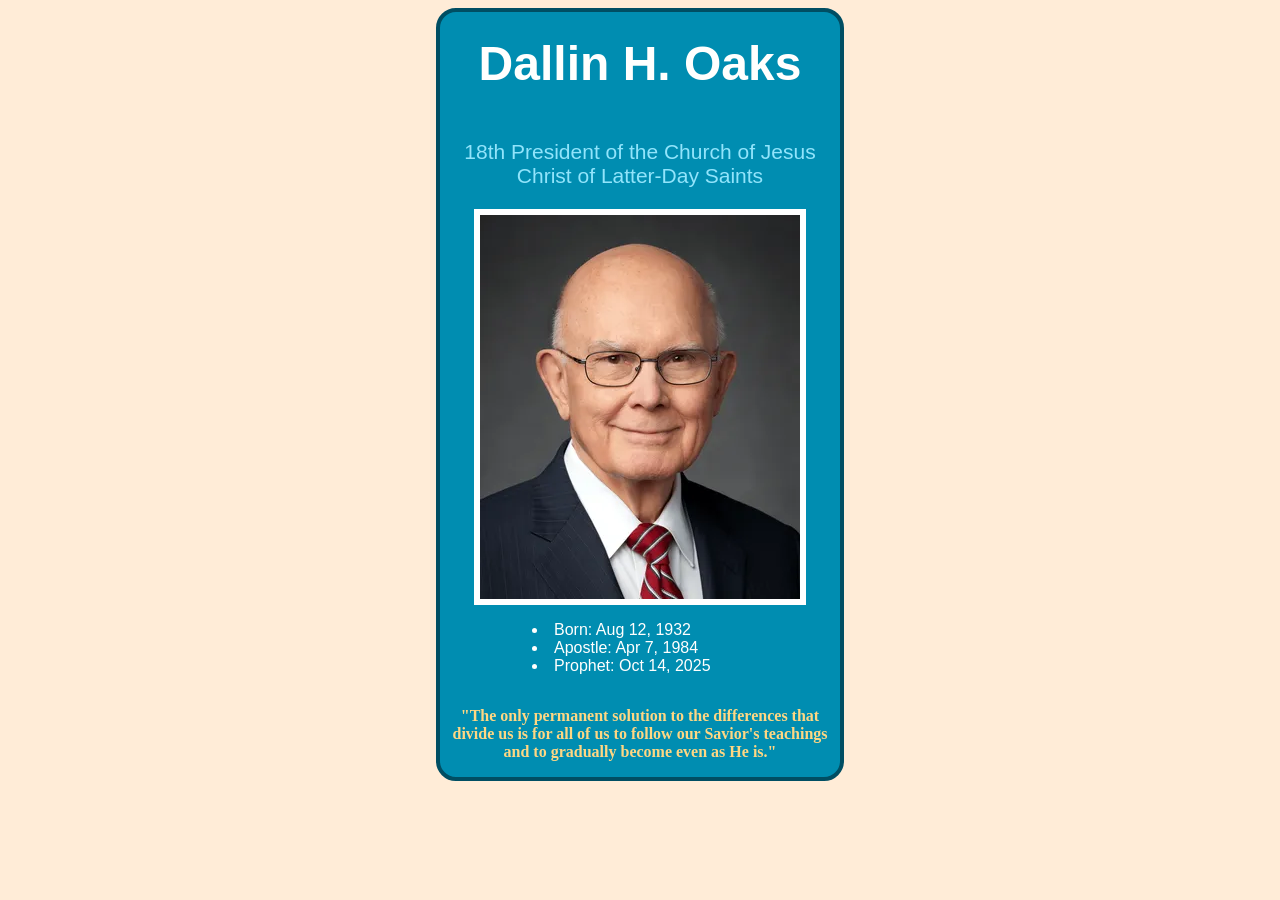
<file: ice/prophet_cards/oaks.html>
<!DOCTYPE html>
<html lang="en">
<head>
    <meta charset="UTF-8">
    <meta name="viewport" content="width=device-width, initial-scale=1.0">
    <title>Dallin H. Oaks</title>
    <style>
        /* Insert styles here, this is called an internal stylesheet  */
        div {
            max-width: 1600px;
        }
        body {
            background: #FFECD7;
            display: flex;
            justify-content: center;
        }
        #card {
            border: solid 4px #004e63;
            background-color: #008db1;
            display: grid;
            grid-template-columns: 1fr;
            grid-template-rows: .3fr .2fr 3fr .7fr .6fr;
            width: 400px;
            border-radius: 20px;
        }
        img {
            border: solid white 6px;
            grid-row: 3;
            margin: auto;
        }
        h1 {
            color: #fffffe;
            font-family: Helvetica, sans-serif;
            text-align: center;
            font-size: 48px;
            margin: 24px;
        }
        sub {
            margin-top: 4px;
        }
        sub a{
            color: #91e4fb;
            font-family: Helvetica, sans-serif;
            text-decoration: none;
            text-align: center;
            font-size: 21px;
        }
        li {
            color: #fffffe;
            font-family: Arial, Helvetica, sans-serif;
            text-align: left;
            padding: 0;
            margin-left: 52px;
        }
        ul {
            display: inline-block;
            text-align: center;
            list-style-position: inside;
        }
        .quote {
            color: #ffd783;
            font-family: "Brush Script MT", "Brush Script MT Regular", cursive; /* I don't have Brush Script installed on my linux desktop, so I had no way to test this. */
            text-align: center;
            margin: 10px;
        }
    </style>
</head>
<body>
    <!-- Insert HTML elements here -->
     <div id="card">
        <h1>Dallin H. Oaks</h1>
        <sub><a href="www.churchofjesuschrist.org"><p>18th President of the Church of Jesus Christ of Latter-Day Saints</p></a></sub>
        <img src="images/oaks.webp" alt="Dallin H. Oaks">
        <ul>
            <li>Born: Aug 12, 1932</li>
            <li>Apostle: Apr 7, 1984</li>
            <li>Prophet: Oct 14, 2025</li>
        </ul>
        <p class="quote"><strong>"The only permanent solution to the differences that divide us is for all of us to follow our Savior's teachings and to gradually become even as He is."</strong></p>
     </div>
</body>
</html>
</file>
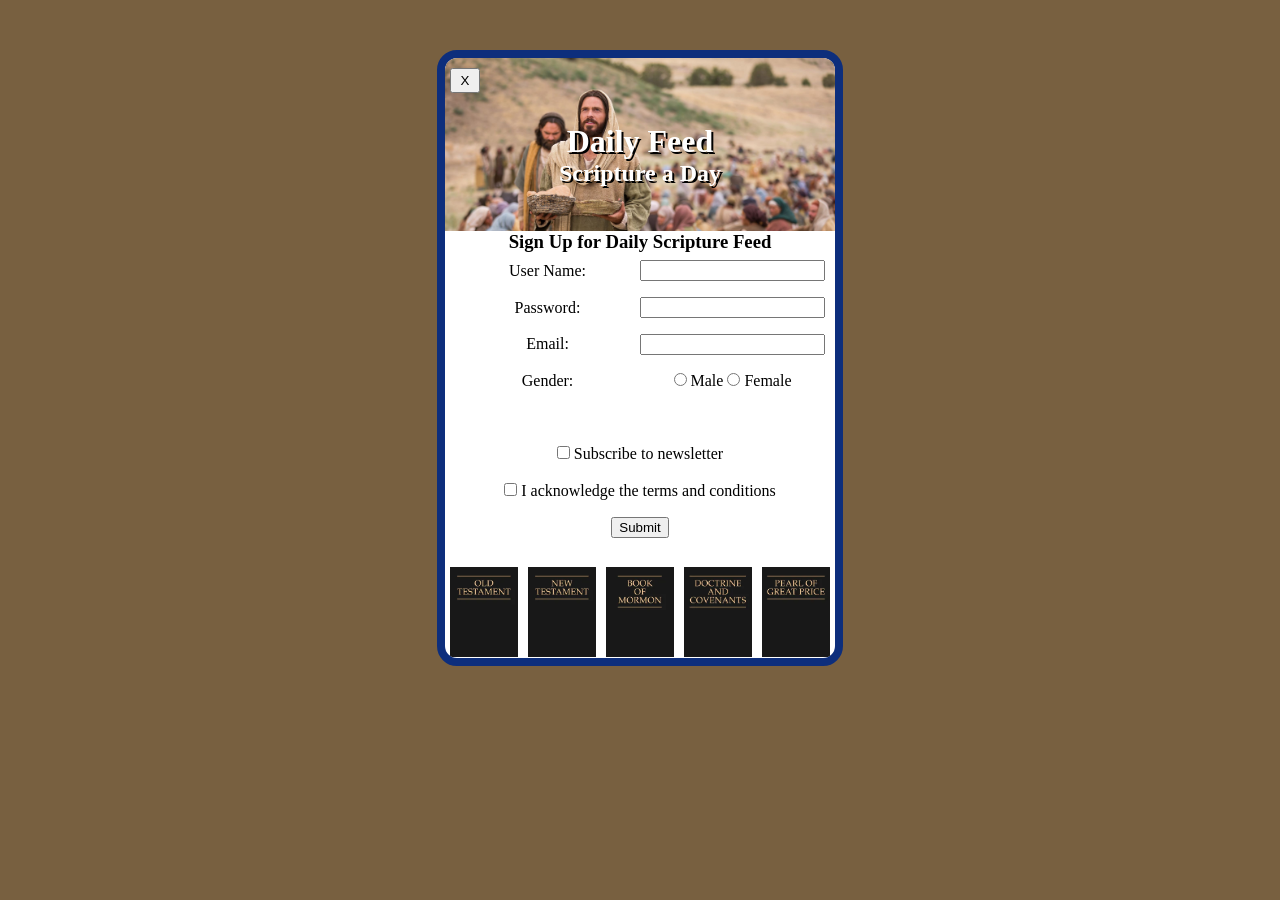
<file: ice/signup/signup.html>
<!DOCTYPE html>
<html lang="en">

<head>
    <meta charset="UTF-8">
    <meta name="viewport" content="width=device-width, initial-scale=1.0">
    <title>Daily Feed Sign Up</title>

    <style>
        * {
            margin: 0;
        }

        body {
            background: rgb(120, 96, 64);
            display: flex;
            justify-content: center;
            align-items: center;
            margin-top: 50px;
        }

        #formContainer {
            display: grid;
            grid-template-columns: 10px 1fr 10px;
            grid-template-rows: 10px 2fr 4fr 1fr 10px;
            text-align: center;
            border: 8px solid #0D2E7C;
            width: 390px;
            height: 600px;
            border-radius: 20px;
            overflow: hidden;
            background-color: white;
        }

        #formContainer img {
            width: 400px;
            object-fit: cover;
            height: 35%;
        }
        h1, h2 {
            position: relative;
            color: white;
            top: 40px;
            text-shadow: 2px 2px 0px black;
        }

        #top {
            grid-row: 1 / 3;
            grid-column: 1 / 4;
            background-image: url(images/jesus_feeds_5000.jpeg);
            background-size: cover;
        }

        #mid {
            grid-row: 3/3;
            grid-column: 2/2;
        }

        #bottom {
            grid-row: 4 / 4;
            grid-column: 1 / 4;
            display: flex;
        }

        #closeBtn {
            grid-row: 1 / 1;
            grid-column: 2 / 2;
            position: relative;
            width: 30px;
            height: 25px;
            bottom: -10px;
            left: -175px
        }

        #myForm {
            display: grid;
            grid-template-columns: 1fr 1fr;
            grid-template-rows: repeat(8, 1fr);
            align-items: center;
            height: 90%
        }
        

        label {
            grid-column: 1 / 1;
        }

        #username {
            grid-column: 2 / 2;
            grid-row: 1 / 1;
        }

        #password {
            grid-column: 2 / 2;
            grid-row: 2 / 2;
        }

        #chk1 {
            grid-column: 1 / 3;
            grid-row: 6 / 6;
        }

        #chk2 {
            grid-column: 1 / 3;
            grid-row: 7 / 7;
        }
        
        #submit {
            grid-column: 1 / 3;
            grid-row: 8 / 8;
        }

        #bottom img {
            object-fit: contain;
            height: 90px;
            margin: 1px;
            position: relative;
            top: 10px;
            overflow: hidden;
        }

    </style>




</head>

<body>
    <div id="formContainer">
        <div id="top">
            <button type="button" id="closeBtn">X</button>
            <h1>Daily Feed</h1>
            <h2>Scripture a Day</h2>
        </div>
        <div id="mid">
            <h3>Sign Up for Daily Scripture Feed</h3>
            <form id="myForm">
                

                <label for="username">User Name:</label>
                <input type="text" id="username" name="username" required>

                <label for="password">Password:</label>
                <input type="password" id="password" name="password" required>

                <label for="email">Email:</label>
                <input type="email" id="email" name="email" required>

                <label>Gender:</label>

                <div>
                    <input type="radio" id="male" name="gender" value="male" required>
                    <label for="male">Male</label>
                    <input type="radio" id="female" name="gender" value="female" required>
                    <label for="female">Female</label>
                </div>

                <section id="chk1">
                    <input type="checkbox" id="newsletter" name="newsletter">
                    <label for="newsletter">Subscribe to newsletter</label>
                </section>

                <section id="chk2">
                    <input type="checkbox" id="conditions" name="conditions" required>
                    <label for="conditions">I acknowledge the terms and conditions</label>
                </section>

                <section id="submit">
                    <button type="submit">Submit</button>
                </section>
            </form>
        </div>
        <div id="bottom">
            <img src="images/old_testament.webp">
            <img src="images/new_testament.webp">
            <img src="images/book_of_mormon.webp">
            <img src="images/doctrine_and_covenants.webp">
            <img src="images/pearl_of_great_price.webp">
        </div>
    </div>
    <div id="output"></div>

    <script>
        // Here is some Javascript to start looking forward to wdd131
        document.getElementById("closeBtn").addEventListener("click", function () {
            document.getElementById("formContainer").style.display = "none";
        });
        const form = document.getElementById('myForm');
        const output = document.getElementById('output');

        form.addEventListener('submit', function (event) {
            event.preventDefault(); // Stop form from actually submitting

            const formData = new FormData(form);
            const entries = [];

            for (const [key, value] of formData.entries()) {
                if (key == "password") {
                    entries.push(`<strong>${key}</strong>: ${value} (you should probably encrypt the password)`);
                } else {
                    entries.push(`<strong>${key}</strong>: ${value}`);
                }
            }

            output.innerHTML = `
            <br>  
            <h3>Here is the data that would be sent to the server:</h3>
            <ul>
                ${entries.map(item => `<li>${item}</li>`).join('')}
            </ul>
            `;
        });
    </script>

</body>

</html>
</file>
<file: styles/styles.css>
/* variables */

@import url('https://fonts.googleapis.com/css2?family=Roboto:ital,wght@0,100..900;1,100..900&display=swap');

:root {
    --color1: #335c67;
    --color2: #fff3b0;
    --color3: #e09f3e;
    --color4: #9e2a2b;
    --font: Roboto
    /** I know the font is generic but I am unfortunatly limited because I decided to do most of this
    on my linux desktop, and apparently like 90% of fonts in general are liscensed as Windows exclusive :P **/
}

html {
    background-color: #9e2a2b;
}

body {
    margin: 0;
    padding: 0;
}

#content {
    max-width: 2000px;
    background-color: #fff3b0;
}

header {
    background-color: var(--color1);
    display: grid;
    grid-template-columns: 100px auto;
    height: 100px;
    border-radius: 15px;
    width: 100%;
    position: fixed;
    top: 0;
}

nav {
    text-align: center;
    display: flex;
    justify-content: space-evenly;
    font-family: var(--font);
}

nav a {
    color: white;
    text-decoration: none;
    vertical-align: baseline;
    margin: auto;
    padding: 40px;
    font-size: medium;
}

nav a:hover {
    background-color: var(--color2);
    color: var(--color1);
    text-decoration: underline;
    border-radius: 15px;
    cursor: pointer;
}

.logo {
    width: 100px;
    text-align: left;
}

main {
    max-width: 1000px;
    display: flex;
    justify-content: center;
    margin: auto;
    background-color: #e09f3e;
}

#portrait {
    width: 200px;
    height: 200px;
    border-radius: 50%;
    margin: 6px;
    object-fit: cover;
    object-position: center top;
}

.info {
    font-family: var(--font);
    text-align: center;
    display: flex;
    flex-direction: column;
    justify-content: center;
    padding-top: 120px;
}

p {
    text-align: center;
    margin: 12px;
    font-size: medium;
    max-width: 900px;
}

h1,
h2,
h3 {
    font-weight: bold;
}

#interests {
    text-align: center;
    margin: 12px;
}

ul {
    display: inline-block;
    list-style-position: inside;
    text-align: left;
}

table {
    display: inline-block;
    margin: 20px;
    max-width: 950px;
}

table,
td {
    border: 3px solid var(--color1);
}

td {
    padding: 3px;
    max-width: 500px;
}

td a {
    color: #9e2a2b;
}

th {
    background-color: var(--color4);
    color: white;
    padding: 5px;
}

footer {
    background-color: #9e2a2b;
    max-width: 2000px;
    height: 75px;
    border-top-left-radius: 15px;
    border-top-right-radius: 15px;
}

footer p {
    color: white;
    font-family: var(--font);
    padding-top: 30px;
    padding-left: 30px;
    text-align: left;
}


#contact {
    display: grid;
    grid-template-rows: 1fr 4fr;
    border: 4px solid #9e2a2b;
    border-radius: 15px;
    background-color: #fff3b5;
    font-family: var(--font);
    justify-content: center;
    width: 300px;
    height: 300px;
    position: fixed;
    top: 60%;
    left: 0;
}

#contact h1 {
    text-align: center;
    top: 50%;
    grid-row: 1/1;
}

#contact form {
    grid-row: 2/2;
}
</file>
<file: wwr/styles/style.css>
@import url('https://fonts.googleapis.com/css2?family=IM+Fell+French+Canon&family=Lato:ital,wght@0,400;0,700;1,400&display=swap');

/* variables */
:root {
    --primary-color: #134266;
    --secondary-color: #78c5d7;
    --accent1-color: white;
    --accent2-color: #FCE172;

    --heading-font: Tahoma, sans-serif;
    --paragraph-font: 'Lato', Helvetica, sans-serif;
    --normfont-color: var(--primary-color);
    --darkfont-color: var(--accent1-color);
    --navcolor: #FCE172D0;
    --navhover: #134266D0;
}


div {
    max-width: 1600px;
}

#content {
    margin: 0 auto;
}

nav {
    /* makes sure that nav has a colored background - otherwise it will just be white. */
    background-color: var(--navcolor);
    display: flex;
    justify-content: space-around;
}

nav a {
    color: var(--normfont-color);
    text-align: center;
    text-decoration: none;
    padding: 35px;
}

nav a:hover {
    background-color: var(--navhover);
    color: var(--accent1-color);
    text-decoration: underline;
}

#hero {
    display: grid;
    grid-template-columns: 1fr 3fr 1fr;
    margin-top: -100px;
}

#hero-box {
    grid-column: 1/4;
    grid-row: 1/3;
    z-index: -1;
}

#hero-msg {
    grid-column: 2/3;
    grid-row: 1/2;
    margin-top: 100px;
}

#hero-msg h1,
#hero-msg h3,
#hero-msg h4 {
    text-align: center;
    padding: 10px;
    grid-column: 2/3;
    grid-row: 1/2;
    color: var(--darkfont-color);
}

#hero-msg h2 {
    text-align: center;
}

#hero-img {
    width: 100%;
}

.button-box {
    text-align: center;
}

main section {
    text-align: center;
}

main section img {
    box-sizing: border-box;
}

#background {
    height: 725px;
    color: var(--normfont-color);
}

body {
    background-color: var(--background-color);
    font-family: var(--paragraph-font);
    font-size: 22px;
    margin: 0;
    padding: 0;
}

header {
    background-color: var(--background-color);
    font-family: var(--heading-font);
    text-align: center;
    display: grid;
    grid-template-columns: 150px auto;
}

h1, h2, h3, h4 {
    color: var(--normfont-color);
}

h2 {
    font-family: var(--heading-font);
    margin: 0;
}

.book,
.join {
    background-color: var(--secondary-color);
    color: var(--normfont-color);
    text-decoration: none;
    font-size: 18px;
    padding: 15px 30px;
    margin-top: 50px;
    border-radius: 5px;
}

.book {
    margin-top: auto;
}
/* 
.book:hover,
.join:hover {
    
} */

#background {
    background-color: var(--primary-color);
}

.msg {
    background-color: var(--primary-color);
    line-height: 1.5em;
    padding: 35px;
    color: var(--darkfont-color);
    grid-column: 6 / 10;
    grid-row: 6 / 7;
    box-shadow: 5px 5px 10px black;
}

.msg h2 {
    color: var(--darkfont-color);
    font-family: var(--heading-font);
}

.msg p {
    color: var(--darkfont-color);
    font-size: .8em;
    padding-bottom: 15px;
}

.home-grid {
    display: grid;
}

.home-title {
    color: var(--normfont-color);
    font-family: var(--heading-font);
    font-size: 2em;
    margin-top: 10px;
}

.logo {
    width: 80px;
}

#logo_link {
    padding-top: 5px;
    justify-self: center;
    align-self: center;
}

.icon {
    width: 80px;
    padding-top: 10px
}

.rivers-card,
.camping-card,
.rapids-card {
    margin: 200px 0;
    grid-row: 1 / 3;
}

.rivers-card {
    grid-column: 2 / 4;
}

.camping-card {
    grid-column: 5 / 7;
}

.rapids-card {
    grid-column: 8 / 10
}

/* .card-img, .mountains {
    width: 100%;
} */

.card-img {
    border: 10px solid var(--primary-color);
    transition: transfrom .5s;
    box-shadow: 5px 5px 10px black;
}

.card-img:hover {
    opacity: .7;
    transform: scale(1.1);
}

.mountains {
    width: 100%;
    grid-column: 2 / 7;
    grid-row: 5 / 8;
    box-shadow: 5px 5px 10px black;
}


footer {
    background-color: var(--primary-color);
    color: var(--darkfont-color);
    padding: 25px 50px;
    margin-top: 200px;
    display: flex;
    justify-content: space-around;
    align-items: center;
}

footer a {
    color: var(--darkfont-color);
    text-decoration: none;
}

footer a:hover {
    text-decoration: underline;
}

footer p {
    font-size: 1.2em;
}

footer .social img {
    padding-top: 15px;
}

/* make page look different when viewed at below 900px*/

@media screen and (max-width: 900px) {
    #hero, .home-grid {
        display: block;
        height: auto;
    }
    nav, footer {
        flex-direction: column;
    }
    nav a {
        display: block;
        padding: 15px;
    }
    #hero {
        margin-top: 0;
    }
    #hero-msg {
        margin-top: 0;
    }
    #hero-msg h4 {
        display: none;
    }
    #hero-msg h1 {
        color: #6f7364;
    }
    .home-title {
        font-size: 25px;
    }
    .rivers-card, .camping-card, .rapids-card { 
        margin: 50px auto;
        width: 60%;
    }
    #background {
        display: none;
    }
    .mountains, .msg {
        width: 80%;
        display: block;
        margin: 0 auto;
    }
    footer {
        margin-top: 25px;
    }
}
</file>
<file: ice/fathersday/styles/styles.css>
/* Add your CSS here to style your father's day page */
:root {
    --pfont: Arial, sans-serif;
    --tfont: Tahoma;
    --funfont: Georgia;
}

#wrapper {
    text-align: center;
    background-color: darkcyan;
    border: 12px outset black;
}

section {
    text-align: center;
}

h1,
h2,
h3,
h4,
h5,
h6 {
    font-family: var(--tfont);
}

@keyframes wiggle {
    from {
        transform: rotate(5deg);
    }

    to {
        transform: rotate(-5deg);
    }

    0% {
        color: #ff0000;
    }

    /* Red */
    17% {
        color: #ff8800;
    }

    /* Orange */
    33% {
        color: #ffff00;
    }

    /* Yellow */
    50% {
        color: #00ff00;
    }

    /* Green */
    67% {
        color: #0000ff;
    }

    /* Blue */
    84% {
        color: #8800ff;
    }

    /* Indigo/Violet */
    100% {
        color: #ff0000;
    }

    /* Back to Red for a smooth loop */
}

h1 {
    animation-name: wiggle;
    animation-duration: 3s;
    animation-iteration-count: infinite;
    animation-direction: alternate;
    -webkit-text-stroke: 2px black;
}

p,
footer {
    font-family: var(--pfont);
    margin: 4px;
}

p {
    text-align: left;
    border: 3px dotted black;
    border-radius: 6px;
    padding: 8px;
    max-width: 600px;
    margin: auto;
}

ul {
    list-style-position: inside;
    text-align: left;
    font-family: var(--funfont);
    font-size: larger;
    display: inline-block;
    border: 3px dotted black;
    border-radius: 6px;
    padding: 12px;
}

img {
    border-radius: 12px;
    width: 35%;
}

h2 {
    display: inline-block;
    max-width: 200px;
    border-radius: 4px;
    background-color: aquamarine;
    padding: 6px 12px;
}
</file>
<file: ice/favorite_devo/styles/styles.css>
body {
  margin: 0;
  height: 100%;
  font-family: Arial, sans-serif;
  background: linear-gradient(to bottom, #d3d3d3, #001f3f);
  background-repeat: no-repeat; /* Just in case */
  background-attachment: fixed;
}

.container {
  text-align: center;
}

.header {
  padding: 20px 0;
}

.header-image {
  background-image: url('../images/icenter.png'); /* Replace with your image */
  background-repeat: no-repeat;
  background-position: center;
  height: 150px;
  display: flex;
  flex-direction: column;
  justify-content: center;
  color: white;

}

.header-image h1 {
  margin: 0;
  line-height: 0.9;
    font-size: 3.5em;
  font-weight: bold;
  text-shadow: 2px 2px 4px rgba(0, 0, 0, 0.7);
  background: #00000055;
}

.content-box {
  background-color: white;
  margin: 30px auto;
  width: 90%;
  max-width: 900px;
  padding: 40px;
  box-shadow: 5px 5px 0px black;
  /* min-height: 300px; */
  justify-content: center;
}

table, th, td {
  border: 1px solid black;

}

table {
  display: inline-block;
}

th {
  background: linear-gradient(to bottom, #d3d3d3, #001f3f);
  color: white;
  font-size: 18px;
}

td {
  font-size: 16px;
}

th, td {
  padding: 5px;
}

.submitbtn {
  text-align: center;
}
</file>
<file: ice/positioning/positionstyles.css>
/* CSS - Name: "positionstyles.css" */
/* Activity 1 styles */
.content1 {
  display: grid;
  grid-template-columns: 1fr 1fr;
  justify-items: center;
  gap: 20px;
}
.red1 { 
  width: 100%; 
  height: 100px; 
  background-color: red; 
  grid-column: 1/3;
} 
.green1 {
  width: 200px; 
  height: 200px; 
  background-color: green; 

} 
.yellow1 {
  width: 200px; 
  height: 200px; 
  background-color: gold; 
} 
.blue1 {
  width: 100%; 
  height: 100px; 
  background-color: blue;
  grid-column: 1/3; 
} 
/* Activity 2 styles */ 
.content2 {
  display: grid;
  grid-template-columns: repeat(4, 50px);
  grid-template-rows: repeat(4, 50px);
}

.red2 {
  width: 100px; 
  height: 100px; 
  background-color: red;
  grid-column: 1/1;
  grid-row: 1/1;
} 
.green2 { 
  width: 100px; 
  height: 100px; 
  background-color: green; 
  grid-column: 2/2;
  grid-row: 2/2;
} 
.yellow2 {
  width: 100px; 
  height: 100px; 
  background-color: gold; 
  grid-column: 3/3;
  grid-row: 3/3;
} 
.blue2 {
  width: 100px; 
  height: 100px; 
  background-color: blue; 
  grid-column: 4/4;
  grid-row: 4/4;
} 
/* Activity 3 styles */ 
.content3 {
  display: grid;
  grid-template-columns: 4fr 1fr 4fr;
  grid-template-rows: 1fr 2.5fr 1fr;
}
.red3 {
  width: 100%; 
  height: 100px; 
  background-color: red; 
  grid-column: 1/4;
  grid-row: 1/1;
} 
.green3 {
  width: 100%; 
  height: 100%; 
  background-color: green;
  grid-column: 1/1;
  grid-row: 2/2;
} 
.yellow3 {
  width: 100%; 
  height: 100%; 
  background-color: gold; 
  grid-column: 3/3;
  grid-row: 2/2;
} 
.blue3 {
  width: 100%;
  height: 100%; 
  background-color: blue; 
  grid-column: 1/4;
  grid-row: 3/3;
} 
/* Activity 4 styles */ 
.content4 {
  display: grid;
  height: 400px;
  grid-template-columns: 1fr 1fr;
  grid-template-rows: 1fr 1fr 1fr;
}
.red4 {
  width: 100%; 
  height: 100%; 
  background-color: red; 
  grid-row: 1/4;
  grid-column: 1/1;
} 
.green4 {
  width: 100%; 
  height: 100%; 
  background-color: green;
  grid-row: 1/1;
  grid-column: 2/2;
} 
.yellow4 {
  width: 100%; 
  height: 100%; 
  background-color: gold;
  grid-row: 2/2;
  grid-column: 2/2; 
} 
.blue4 {
  width: 100%; 
  height: 100%; 
  background-color: blue; 
  grid-row: 3/3;
  grid-column: 2/2; 
} 
/* Activity 5 styles */ 
.content5 {
  /* This is the parent of the activity 5 boxes. */
  height: 400px;
  
}
.red5 { 
  width: 100%; 
  height: 100px; 
  background-color: red;  
} 
.green5 { 
  width: 250px; 
  height: 250px; 
  background-color: green; 
  float: left;
} 
.yellow5 {
  width: 100%; 
  height: 100%; 
  background-color: gold; 
} 
.blue5 {
  width: 100%; 
  height: 100px; 
  background-color: blue; 
} 
/* Activity 6 styles */ 
.content6 {
  /* This is the parent of the activity 6 boxes. */
  display: grid;
  height: 600px;
  width: 600px;
  grid-template-columns: repeat(6, 100px);
  grid-template-rows: repeat(6, 100px);
}
.red6 {
  width: 400px; 
  height: 200px; 
  background-color: red; 
} 
.green6 {
  width: 200px; 
  height: 200px; 
  background-color: green;
  grid-row: 5/7;
  grid-column: 1/3; 
  z-index: 1;
} 
.yellow6 {
  width: 200px; 
  height: 400px; 
  background-color: gold; 
  grid-row: 3/7;
  grid-column: 5/7;
  z-index: 1;
} 
.blue6 {
  width: 400px; 
  height: 400px; 
  background-color: blue;
  grid-row: 2/2; 
  grid-column: 2/2;
} 


/* Do not make any changes below here */
.activity {
  width: 70%; 
  margin: 20px auto; 
  font-family: Arial, sans-serif; 
  border: 1px solid black; 
  padding: 10px; 
  clear:both; 
  overflow: auto;
} 

.hint {
  border: 1px solid grey;
  background: #e0e0e0;
  padding: .5em;
  position: relative;
  margin: 1em 0;
}
.hint h3 {
  margin: 0;
}
.hint:hover {
  background: #d0d0d0;
}
.hint > div {
  display: none;
}

.hint input[type=checkbox] {
  position: absolute;
  width: 100%;
  height: 100%;
  opacity: 0;
  z-index: 1;
  cursor: pointer;
}

.hint input[type=checkbox]:checked ~ div {
  display: block;
}

.hint i {
  position: absolute;
  transform: translate(-6px, 0);
  margin-top: 16px;
  right: 10px;
  top: -3px;
}
.hint i:before, .hint i:after {
  content: "";
  position: absolute;
  background-color: black;
  width: 3px;
  height: 9px;
}
.hint i:before {
  transform: translate(2px, 0) rotate(45deg);
}
.hint i:after {
  transform: translate(-2px, 0) rotate(-45deg);
}

.hint input[type=checkbox]:checked ~ i:before {
  transform: translate(-2px, 0) rotate(45deg);
}
.hint input[type=checkbox]:checked ~ i:after {
  transform: translate(2px, 0) rotate(-45deg);
}
.hint a {
  position: relative;
  z-index: 1;
}
</file>
